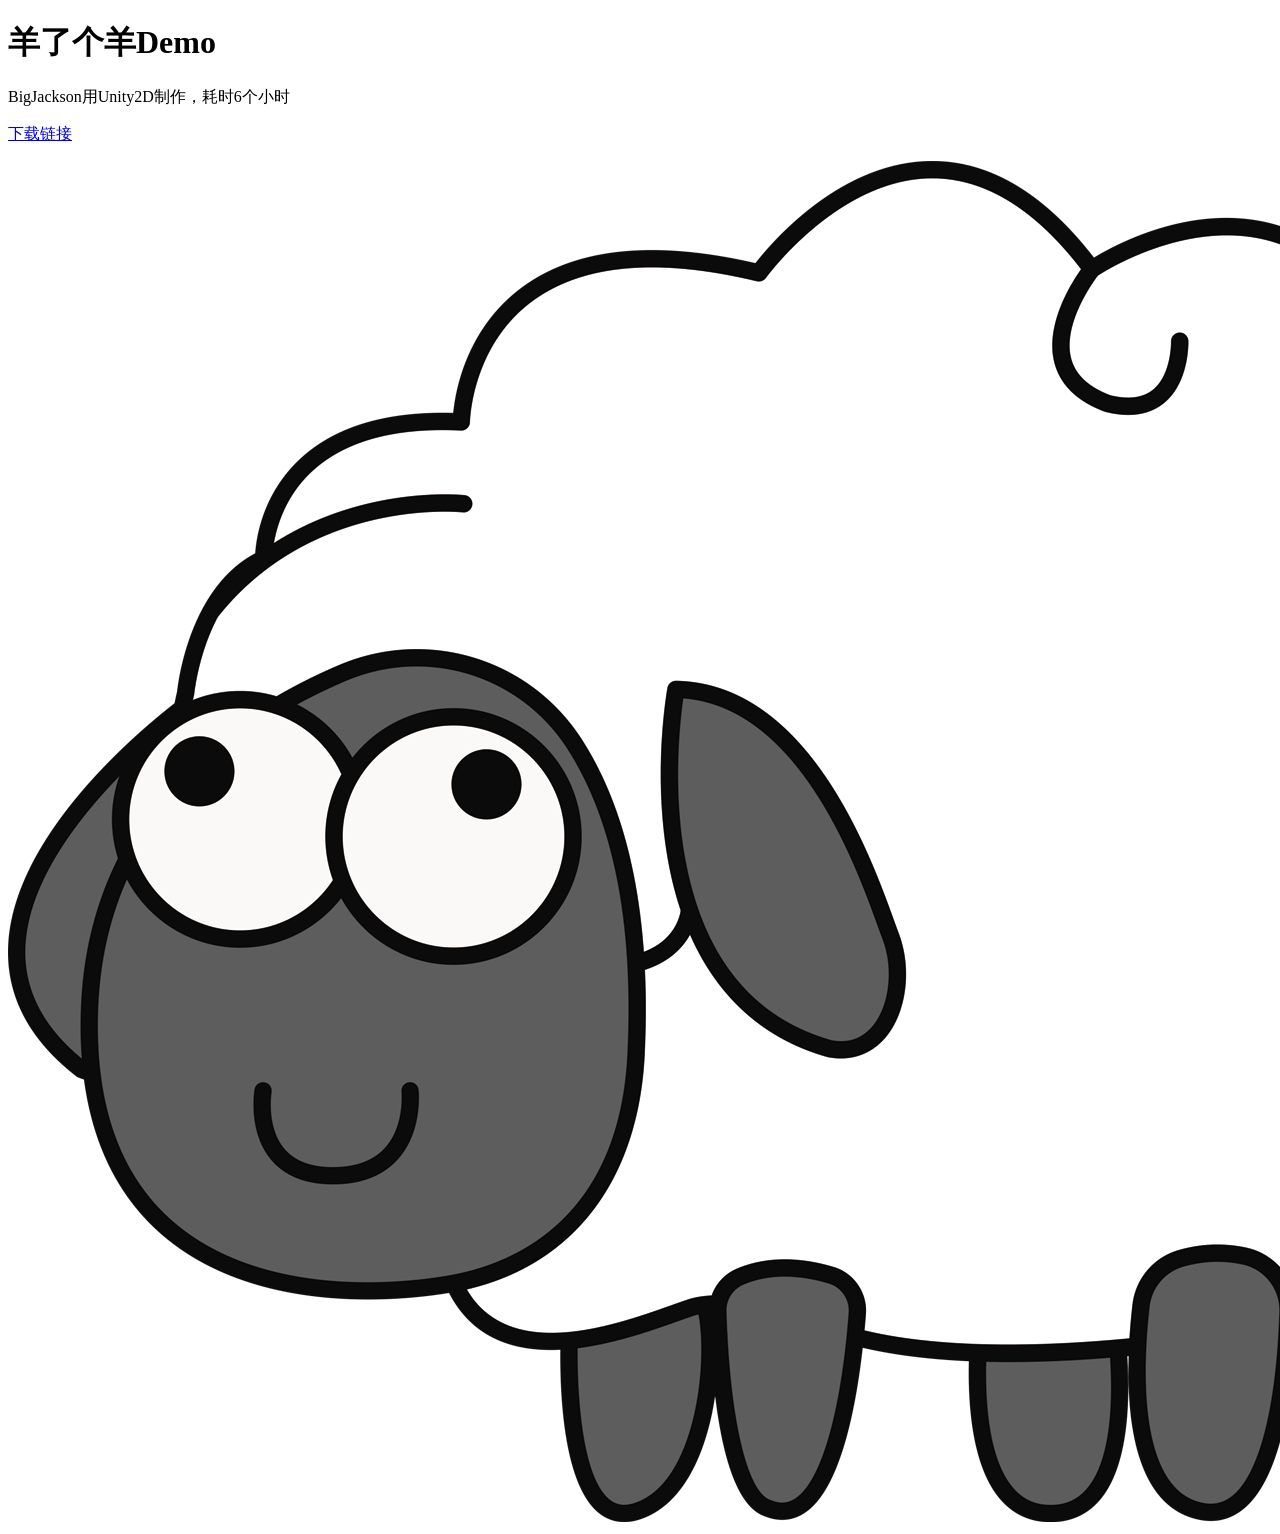
<file: game/index.html>
<!DOCTYPE html>
<html>
<head>
<meta charset="utf-8">
<link rel="shortcut icon" href="/static/image/favicon.ico" type="image/x-icon">
<title>羊了个羊Demo</title>
</head>
<p>
    <h1>羊了个羊Demo</h1>
    <p>BigJackson用Unity2D制作，耗时6个小时</p>
    <a href="https://lovegame.us.kg/sheepdemo.apk">下载链接</a></p>
    <img src="/static/image/Walk1.png" alt="">
</body>
</html>
</file>
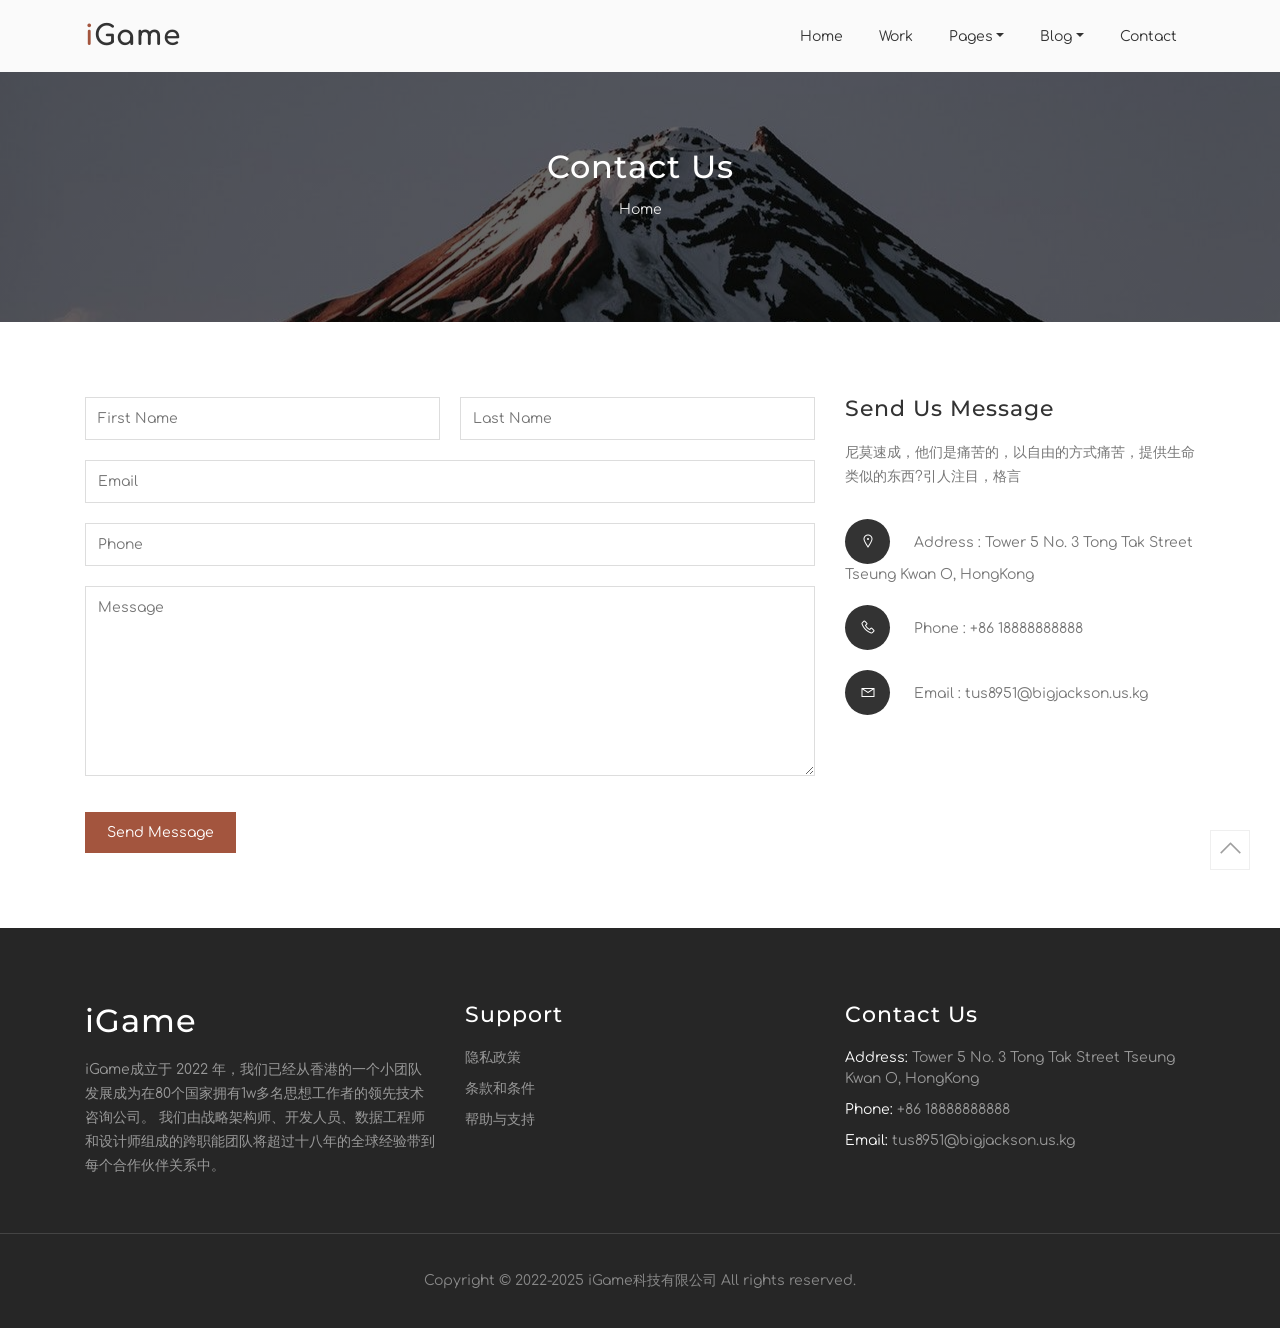
<file: contact.html>
<!DOCTYPE html>
<html lang="zxx">

<head>
    <meta charset="UTF-8">
    <meta name="viewport" content="width=device-width, initial-scale=1.0">
    <link rel="shortcut icon" href="static/image/favicon.ico" type="image/x-icon">
    <title>Contact</title>

    
    <link rel="stylesheet" href="static/css/bootstrap.css">
    <link rel="stylesheet" href="static/css/line-awesome.css">
    <link rel="stylesheet" href="static/css/line-awesome-font-awesome.css">
    <link rel="stylesheet" href="static/css/lightbox.css">
    <link rel="stylesheet" href="static/css/owl.carousel.css">
    <link rel="stylesheet" href="static/css/owl.theme.default.css">
    <link rel="stylesheet" href="static/css/style.css">

</head>

<body>

    <!-- loader -->
    <div id="loader-wrapper">
        <div id="loader"></div>
    </div>
    <!-- end loader -->

    <!-- header -->
    <header>

        <!-- navbar -->
        <nav class="navbar navbar-expand-md">
            <div class="container">
                <a href="index.html" class="navbar-brand">
                    <span>i</span>Game</a>
                <button class="navbar-toggler" type="button" data-toggle="collapse" data-target="#navbarSupportedContent" aria-controls="navbarSupportedContent" aria-expanded="false" aria-label="Toggle navigation">
                    <span class="fa fa-bars"></span>
                </button>

                <div class="collapse navbar-collapse" id="navbarSupportedContent">
                    <ul class="navbar-nav ml-auto">
                        <li class="nav-item">
                            <a href="index.html" class="nav-link">Home</a>
                        </li>
                        <li class="nav-item">
                            <a href="work.html" class="nav-link">Work</a>
                        </li>
                        <li class="nav-item dropdown">
                            <a href="" class="nav-link dropdown-toggle" id="navbarDropdown1" data-toggle="dropdown">Pages</a>
                            <div class="dropdown-menu" aria-labelledby="navbarDropdown1">
                                <a href="about.html" class="dropdown-item">About</a>
                                <a href="team.html" class="dropdown-item">Team</a>
                            </div>
                        </li>
                        <li class="nav-item dropdown">
                            <a href="" class="nav-link dropdown-toggle" id="navbarDropdown2" data-toggle="dropdown">Blog</a>
                            <div class="dropdown-menu" aria-labelledby="navbarDropdown2">
                                <a href="blog.html" class="dropdown-item">Blog</a>
                                <a href="blog-single.html" class="dropdown-item">Blog Single</a>
                            </div>
                        </li>
                        <li class="nav-item">
                            <a href="" class="nav-link">Contact</a>
                        </li>
                    </ul>
                </div>
            </div>
        </nav>
        <!-- end navbar -->

        <!-- header-page -->
        <div class="header-page">
            <div class="content">
                <div class="page-caption">
                    <h2>Contact Us</h2>
                    <div class="nav-page">
                        <ul>
                            <li>
                                <a href="index.html">Home</a>
                            </li>
                        </ul>
                    </div>
                </div>
            </div>
        </div>
        <!-- end header-page -->

    </header>
    <!-- end header -->

    <!-- contact -->
    <div class="contact segments">
        <div class="container">
            <div class="row">
                <div class="col-md-8 col-sm-12 col-xs-12">
                    <div class="wrap-form">
                        <form>
                            <input type="text" placeholder="First Name" class="first-name">
                            <input type="text" placeholder="Last Name" class="last-name">
                            <input type="email" placeholder="Email">
                            <input type="text" placeholder="Phone">
                            <textarea cols="30" rows="8" placeholder="Message"></textarea>
                            <button class="button btn">Send Message</button>
                        </form>
                    </div>
                </div>
                <div class="col-md-4 col-sm-12 col-xs-12">
                    <div class="content-text">
                        <h4>Send Us Message</h4>
                        <p>尼莫速成，他们是痛苦的，以自由的方式痛苦，提供生命类似的东西?引人注目，格言</p>
                        <div class="wrap-icon">
                            <ul>
                                <li>
                                    <i class="fa fa-map-marker"></i>
                                    <span>Address :</span>  Tower 5 No. 3 Tong Tak Street Tseung Kwan O, HongKong</li>
                                <li>
                                    <i class="fa fa-phone"></i>
                                    <span>Phone :</span> +86 18888888888</li>
                                <li>
                                    <i class="fa fa-envelope"></i>
                                    <span>Email :</span> tus8951@bigjackson.us.kg</li>
                            </ul>
                        </div>
                    </div>
                </div>
            </div>
        </div>
    </div>
    <!-- end contact -->

    <!-- footer -->
    <footer>
        <div class="container">
            <div class="row">
                <div class="col-md-4 col-sm-4 col-xs-12">
                    <div class="content about">
                        <h2>iGame</h2>
                        <p>iGame成立于 2022 年，我们已经从香港的一个小团队发展成为在80个国家拥有1w多名思想工作者的领先技术咨询公司。
                            我们由战略架构师、开发人员、数据工程师和设计师组成的跨职能团队将超过十八年的全球经验带到每个合作伙伴关系中。</p>
                    </div>
                </div>
                <div class="col-md-4 col-sm-4 col-xs-12">
                    <div class="content">
                        <h4>Support</h4>
                        <ul>
                            <li>
                                <a href="">隐私政策</a>
                            </li>
                            <li>
                                <a href="">条款和条件</a>
                            </li>
                            <li>
                                <a href="">帮助与支持</a>
                            </li>
                        </ul>
                    </div>
                </div>
                <div class="col-md-4 col-sm-4 col-xs-12">
                    <div class="content contact-us no-mb">
                        <h4>Contact Us</h4>
                        <ul>
                            <li>
                                <span>Address:</span>  Tower 5 No. 3 Tong Tak Street Tseung Kwan O, HongKong</li>
                            <li>
                                <span>Phone:</span> +86 18888888888</li>
                            <li>
                                <span>Email:</span> tus8951@bigjackson.us.kg</li>
                        </ul>
                    </div>
                </div>
            </div>
        </div>
        <div class="wrap-copyright">
            <p>Copyright &copy; 2022-2025 iGame科技有限公司 All rights reserved.</p>
        </div>
    </footer>
    <!-- end footer -->

    <!-- scroll to top -->
    <div class="toTop">
        <a href="#top" id="toTop">
            <i class="fa fa-angle-up"></i>
        </a>
    </div>
    <!-- end scroll to top -->


    <script src="static/js/jquery.min.js"></script>
    <script src="static/js/bootstrap.min.js"></script>
    <script src="static/js/lightbox.js"></script>
    <script src="static/js/jquery.filterizr.js"></script>
    <script src="static/js/jquery.scrollToTop.min.js"></script>
    <script src="static/js/owl.carousel.js"></script>
    <script src="static/js/contact-form.js"></script>
    <script src="static/js/numscroller.js"></script>
    <script src="static/js/main.js"></script>

</body>

</html>
</file>
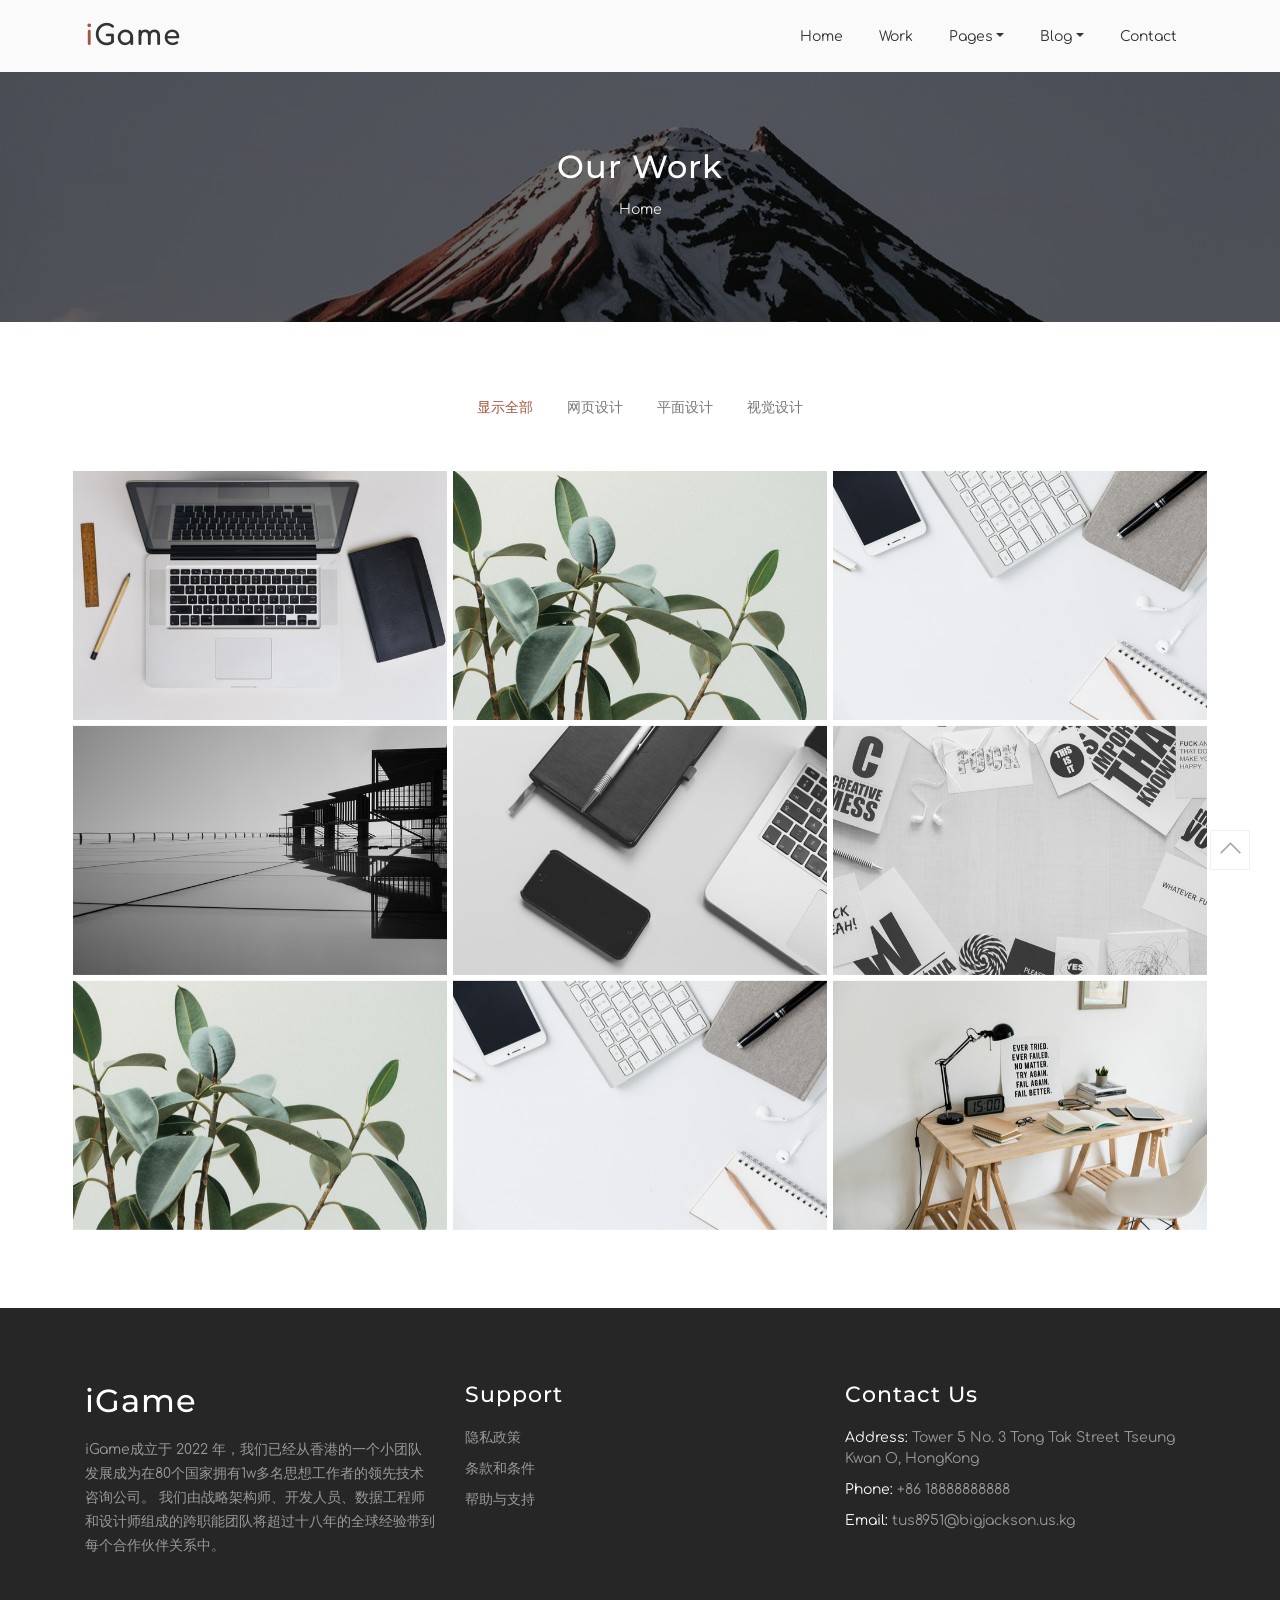
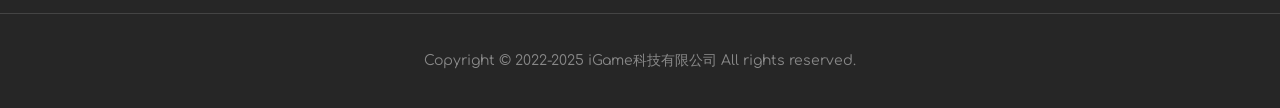
<file: work.html>
<!DOCTYPE html>
<html lang="zxx">

<head>
    <meta charset="UTF-8">
    <meta name="viewport" content="width=device-width, initial-scale=1.0">
    <link rel="shortcut icon" href="static/image/favicon.ico" type="image/x-icon">
    <title>Work</title>

    
    <link rel="stylesheet" href="static/css/bootstrap.css">
    <link rel="stylesheet" href="static/css/line-awesome.css">
    <link rel="stylesheet" href="static/css/line-awesome-font-awesome.css">
    <link rel="stylesheet" href="static/css/lightbox.css">
    <link rel="stylesheet" href="static/css/owl.carousel.css">
    <link rel="stylesheet" href="static/css/owl.theme.default.css">
    <link rel="stylesheet" href="static/css/style.css">

</head>

<body>

    <!-- loader -->
    <div id="loader-wrapper">
        <div id="loader"></div>
    </div>
    <!-- end loader -->

    <!-- header -->
    <header>

        <!-- navbar -->
        <nav class="navbar navbar-expand-md">
            <div class="container">
                <a href="index.html" class="navbar-brand">
                    <span>i</span>Game</a>
                <button class="navbar-toggler" type="button" data-toggle="collapse" data-target="#navbarSupportedContent" aria-controls="navbarSupportedContent" aria-expanded="false" aria-label="Toggle navigation">
                    <span class="fa fa-bars"></span>
                </button>

                <div class="collapse navbar-collapse" id="navbarSupportedContent">
                    <ul class="navbar-nav ml-auto">
                        <li class="nav-item">
                            <a href="index.html" class="nav-link">Home</a>
                        </li>
                        <li class="nav-item">
                            <a href="" class="nav-link">Work</a>
                        </li>
                        <li class="nav-item dropdown">
                            <a href="" class="nav-link dropdown-toggle" id="navbarDropdown1" data-toggle="dropdown">Pages</a>
                            <div class="dropdown-menu" aria-labelledby="navbarDropdown1">
                                <a href="about.html" class="dropdown-item">About</a>
                                <a href="team.html" class="dropdown-item">Team</a>
                            </div>
                        </li>
                        <li class="nav-item dropdown">
                            <a href="" class="nav-link dropdown-toggle" id="navbarDropdown2" data-toggle="dropdown">Blog</a>
                            <div class="dropdown-menu" aria-labelledby="navbarDropdown2">
                                <a href="blog.html" class="dropdown-item">Blog</a>
                                <a href="blog-single.html" class="dropdown-item">Blog Single</a>
                            </div>
                        </li>
                        <li class="nav-item">
                            <a href="contact.html" class="nav-link">Contact</a>
                        </li>
                    </ul>
                </div>
            </div>
        </nav>
        <!-- end navbar -->

        <!-- header-page -->
        <div class="header-page">
            <div class="content">
                <div class="page-caption">
                    <h2>Our Work</h2>
                    <div class="nav-page">
                        <ul>
                            <li>
                                <a href="index.html">Home</a>
                            </li>
                        </ul>
                    </div>
                </div>
            </div>
        </div>
        <!-- end header-page -->

    </header>
    <!-- end header -->

    <!-- work page -->
    <div class="work-page work segments">
        <div class="container">
            <div class="work-menu">
                <ul>
                    <li data-filter="all" class="active">显示全部</li>
                    <li data-filter="1">网页设计</li>
                    <li data-filter="3">平面设计</li>
                    <li data-filter="4" class="on-mt">视觉设计</li>
                </ul>
            </div>
            <div class="row filtr-container work-filter">
                <div class="col-md-4 col-sm-4 col-xs-12 filtr-item" data-category="1">
                    <div class="content">
                        <img src="static/picture/work1.jpg" alt="">
                        <div class="image-caption">
                            <span>Consectetur adipisicing elit. Est earum, odit quod alias necessitatibus</span>
                            <ul>
                                <li>
                                    <a href="static/picture/work1.jpg" data-lightbox="work">
                                        <i class="fa fa-search"></i>
                                    </a>
                                </li>
                                <li>
                                    <a href="">
                                        <i class="fa fa-link"></i>
                                    </a>
                                </li>
                            </ul>
                        </div>
                    </div>
                </div>
                <div class="col-md-4 col-sm-4 col-xs-12 filtr-item" data-category="2">
                    <div class="content">
                        <img src="static/picture/work2.jpg" alt="">
                        <div class="image-caption">
                            <span>Consectetur adipisicing elit. Est earum, odit quod alias necessitatibus</span>
                            <ul>
                                <li>
                                    <a href="static/picture/work2.jpg" data-lightbox="work">
                                        <i class="fa fa-search"></i>
                                    </a>
                                </li>
                                <li>
                                    <a href="">
                                        <i class="fa fa-link"></i>
                                    </a>
                                </li>
                            </ul>
                        </div>
                    </div>
                </div>
                <div class="col-md-4 col-sm-4 col-xs-12 filtr-item" data-category="3">
                    <div class="content">
                        <img src="static/picture/work3.jpg" alt="">
                        <div class="image-caption">
                            <span>Consectetur adipisicing elit. Est earum, odit quod alias necessitatibus</span>
                            <ul>
                                <li>
                                    <a href="static/picture/work3.jpg" data-lightbox="work">
                                        <i class="fa fa-search"></i>
                                    </a>
                                </li>
                                <li>
                                    <a href="">
                                        <i class="fa fa-link"></i>
                                    </a>
                                </li>
                            </ul>
                        </div>
                    </div>
                </div>
                <div class="col-md-4 col-sm-4 col-xs-12 filtr-item" data-category="4, 1">
                    <div class="content">
                        <img src="static/picture/work4.jpg" alt="">
                        <div class="image-caption">
                            <span>Consectetur adipisicing elit. Est earum, odit quod alias necessitatibus</span>
                            <ul>
                                <li>
                                    <a href="static/picture/work4.jpg" data-lightbox="work">
                                        <i class="fa fa-search"></i>
                                    </a>
                                </li>
                                <li>
                                    <a href="">
                                        <i class="fa fa-link"></i>
                                    </a>
                                </li>
                            </ul>
                        </div>
                    </div>
                </div>
                <div class="col-md-4 col-sm-4 col-xs-12 filtr-item" data-category="3, 2">
                    <div class="content">
                        <img src="static/picture/work5.jpg" alt="">
                        <div class="image-caption">
                            <span>Consectetur adipisicing elit. Est earum, odit quod alias necessitatibus</span>
                            <ul>
                                <li>
                                    <a href="static/picture/work5.jpg" data-lightbox="work">
                                        <i class="fa fa-search"></i>
                                    </a>
                                </li>
                                <li>
                                    <a href="">
                                        <i class="fa fa-link"></i>
                                    </a>
                                </li>
                            </ul>
                        </div>
                    </div>
                </div>
                <div class="col-md-4 col-sm-4 col-xs-12 filtr-item" data-category="4">
                    <div class="content">
                        <img src="static/picture/blog3.jpg" alt="">
                        <div class="image-caption">
                            <span>Consectetur adipisicing elit. Est earum, odit quod alias necessitatibus</span>
                            <ul>
                                <li>
                                    <a href="static/picture/blog3.jpg" data-lightbox="work">
                                        <i class="fa fa-search"></i>
                                    </a>
                                </li>
                                <li>
                                    <a href="">
                                        <i class="fa fa-link"></i>
                                    </a>
                                </li>
                            </ul>
                        </div>
                    </div>
                </div>
                <div class="col-md-4 col-sm-4 col-xs-12 filtr-item" data-category="4, 1">
                    <div class="content">
                        <img src="static/picture/work2.jpg" alt="">
                        <div class="image-caption">
                            <span>Consectetur adipisicing elit. Est earum, odit quod alias necessitatibus</span>
                            <ul>
                                <li>
                                    <a href="static/picture/work2.jpg" data-lightbox="work">
                                        <i class="fa fa-search"></i>
                                    </a>
                                </li>
                                <li>
                                    <a href="">
                                        <i class="fa fa-link"></i>
                                    </a>
                                </li>
                            </ul>
                        </div>
                    </div>
                </div>
                <div class="col-md-4 col-sm-4 col-xs-12 filtr-item" data-category="3, 2">
                    <div class="content">
                        <img src="static/picture/work3.jpg" alt="">
                        <div class="image-caption">
                            <span>Consectetur adipisicing elit. Est earum, odit quod alias necessitatibus</span>
                            <ul>
                                <li>
                                    <a href="static/picture/work3.jpg" data-lightbox="work">
                                        <i class="fa fa-search"></i>
                                    </a>
                                </li>
                                <li>
                                    <a href="">
                                        <i class="fa fa-link"></i>
                                    </a>
                                </li>
                            </ul>
                        </div>
                    </div>
                </div>
                <div class="col-md-4 col-sm-4 col-xs-12 filtr-item" data-category="4">
                    <div class="content">
                        <img src="static/picture/blog1.jpg" alt="">
                        <div class="image-caption">
                            <span>Consectetur adipisicing elit. Est earum, odit quod alias necessitatibus</span>
                            <ul>
                                <li>
                                    <a href="static/picture/blog1.jpg" data-lightbox="work">
                                        <i class="fa fa-search"></i>
                                    </a>
                                </li>
                                <li>
                                    <a href="">
                                        <i class="fa fa-link"></i>
                                    </a>
                                </li>
                            </ul>
                        </div>
                    </div>
                </div>
            </div>
        </div>
    </div>
    <!-- end work page -->

    <!-- footer -->
    <footer>
        <div class="container">
            <div class="row">
                <div class="col-md-4 col-sm-4 col-xs-12">
                    <div class="content about">
                        <h2>iGame</h2>
                        <p>iGame成立于 2022 年，我们已经从香港的一个小团队发展成为在80个国家拥有1w多名思想工作者的领先技术咨询公司。
                            我们由战略架构师、开发人员、数据工程师和设计师组成的跨职能团队将超过十八年的全球经验带到每个合作伙伴关系中。</p>
                    </div>
                </div>
                <div class="col-md-4 col-sm-4 col-xs-12">
                    <div class="content">
                        <h4>Support</h4>
                        <ul>
                            <li>
                                <a href="">隐私政策</a>
                            </li>
                            <li>
                                <a href="">条款和条件</a>
                            </li>
                            <li>
                                <a href="">帮助与支持</a>
                            </li>
                        </ul>
                    </div>
                </div>
                <div class="col-md-4 col-sm-4 col-xs-12">
                    <div class="content contact-us no-mb">
                        <h4>Contact Us</h4>
                        <ul>
                            <li>
                                <span>Address:</span>  Tower 5 No. 3 Tong Tak Street Tseung Kwan O, HongKong</li>
                            <li>
                                <span>Phone:</span> +86 18888888888</li>
                            <li>
                                <span>Email:</span> tus8951@bigjackson.us.kg</li>
                        </ul>
                    </div>
                </div>
            </div>
        </div>
        <div class="wrap-copyright">
            <p>Copyright &copy; 2022-2025 iGame科技有限公司 All rights reserved.</p>
        </div>
    </footer>
    <!-- end footer -->

    <!-- scroll to top -->
    <div class="toTop">
        <a href="#top" id="toTop">
            <i class="fa fa-angle-up"></i>
        </a>
    </div>
    <!-- end scroll to top -->


    <script src="static/js/jquery.min.js"></script>
    <script src="static/js/bootstrap.min.js"></script>
    <script src="static/js/lightbox.js"></script>
    <script src="static/js/jquery.filterizr.js"></script>
    <script src="static/js/jquery.scrollToTop.min.js"></script>
    <script src="static/js/owl.carousel.js"></script>
    <script src="static/js/numscroller.js"></script>
    <script src="static/js/main.js"></script>

</body>

</html>
</file>
<file: static/css/line-awesome.css>
/*!
 *  Line Awesome 1.1.0 by @icons_8 - https://icons8.com/line-awesome
 *  License - https://icons8.com/good-boy-license/ (Font: SIL OFL 1.1, CSS: MIT License)
 *
 * Made with love by Icons8 [ https://icons8.com/ ] using FontCustom [ https://github.com/FontCustom/fontcustom ]
 *
 * Contacts:
 *    [ https://icons8.com/contact ]
 *
 * Follow Icon8 on
 *    Twitter [ https://twitter.com/icons_8 ]
 *    Facebook [ https://www.facebook.com/Icons8 ]
 *    Google+ [ https://plus.google.com/+Icons8 ]
 *    GitHub [ https://github.com/icons8 ]
 */

@font-face {
  font-family: "LineAwesome";
  src: url("../font/line-awesome.eot");
  src: url("../font/line-awesome.eot") format("embedded-opentype"),
       url("../font/line-awesome.woff2") format("woff2"),
       url("../font/line-awesome.woff") format("woff"),
       url("../font/line-awesome.ttf") format("truetype"),
       url("../font/line-awesome.svg") format("svg");
  font-weight: normal;
  font-style: normal;
}

@media screen and (-webkit-min-device-pixel-ratio:0) {
  @font-face {
    font-family: "LineAwesome";
    src: url("../font/line-awesome.svg") format("svg");
  }
}

/* Thanks to http://fontawesome.io @fontawesome and @davegandy */
.la {
    display: inline-block;
    font: normal normal normal 16px/1 "LineAwesome";
    font-size: inherit;
    text-decoration: inherit;
    text-rendering: optimizeLegibility;
    text-transform: none;
    -moz-osx-font-smoothing: grayscale;
    -webkit-font-smoothing: antialiased;
    font-smoothing: antialiased;
}
/* makes the font 33% larger relative to the icon container */
.la-lg {
    font-size: 1.33333333em;
    line-height: 0.75em;
    vertical-align: -15%;
}
.la-2x {
    font-size: 2em;
}
.la-3x {
    font-size: 3em;
}
.la-4x {
    font-size: 4em;
}
.la-5x {
    font-size: 5em;
}
.la-fw {
    width: 1.28571429em;
    text-align: center;
}
.la-ul {
    padding-left: 0;
    margin-left: 2.14285714em;
    list-style-type: none;
}
.la-ul > li {
    position: relative;
}
.la-li {
    position: absolute;
    left: -2.14285714em;
    width: 2.14285714em;
    top: 0.14285714em;
    text-align: center;
}
.la-li.la-lg {
    left: -1.85714286em;
}
.la-border {
    padding: .2em .25em .15em;
    border: solid 0.08em #eeeeee;
    border-radius: .1em;
}
.pull-right {
    float: right;
}
.pull-left {
    float: left;
}
.li.pull-left {
    margin-right: .3em;
}
.li.pull-right {
    margin-left: .3em;
}
.la-spin {
    -webkit-animation: fa-spin 2s infinite linear;
    animation: fa-spin 2s infinite linear;
}
@-webkit-keyframes fa-spin {
    0% {
        -webkit-transform: rotate(0deg);
        transform: rotate(0deg);
    }
    100% {
        -webkit-transform: rotate(359deg);
        transform: rotate(359deg);
    }
}
@keyframes fa-spin {
    0% {
        -webkit-transform: rotate(0deg);
        transform: rotate(0deg);
    }
    100% {
        -webkit-transform: rotate(359deg);
        transform: rotate(359deg);
    }
}
.la-rotate-90 {
    filter: progid:DXImageTransform.Microsoft.BasicImage(rotation=1);
    -webkit-transform: rotate(90deg);
    -ms-transform: rotate(90deg);
    transform: rotate(90deg);
}
.la-rotate-180 {
    filter: progid:DXImageTransform.Microsoft.BasicImage(rotation=2);
    -webkit-transform: rotate(180deg);
    -ms-transform: rotate(180deg);
    transform: rotate(180deg);
}
.la-rotate-270 {
    filter: progid:DXImageTransform.Microsoft.BasicImage(rotation=3);
    -webkit-transform: rotate(270deg);
    -ms-transform: rotate(270deg);
    transform: rotate(270deg);
}
.la-flip-horizontal {
    filter: progid:DXImageTransform.Microsoft.BasicImage(rotation=0, mirror=1);
    -webkit-transform: scale(-1, 1);
    -ms-transform: scale(-1, 1);
    transform: scale(-1, 1);
}
.la-flip-vertical {
    filter: progid:DXImageTransform.Microsoft.BasicImage(rotation=2, mirror=1);
    -webkit-transform: scale(1, -1);
    -ms-transform: scale(1, -1);
    transform: scale(1, -1);
}
:root .la-rotate-90,
:root .la-rotate-180,
:root .la-rotate-270,
:root .la-flip-horizontal,
:root .la-flip-vertical {
    filter: none;
}
.la-stack {
    position: relative;
    display: inline-block;
    width: 2em;
    height: 2em;
    line-height: 2em;
    vertical-align: middle;
}
.la-stack-1x,
.la-stack-2x {
    position: absolute;
    left: 0;
    width: 100%;
    text-align: center;
}
.la-stack-1x {
    line-height: inherit;
}
.la-stack-2x {
    font-size: 2em;
}
.la-inverse {
    color: #ffffff;
}
/* Thanks to http://fontawesome.io @fontawesome and @davegandy */

.la-500px:before { content: "\f100"; }
.la-adjust:before { content: "\f101"; }
.la-adn:before { content: "\f102"; }
.la-align-center:before { content: "\f103"; }
.la-align-justify:before { content: "\f104"; }
.la-align-left:before { content: "\f105"; }
.la-align-right:before { content: "\f106"; }
.la-amazon:before { content: "\f107"; }
.la-ambulance:before { content: "\f108"; }
.la-anchor:before { content: "\f109"; }
.la-android:before { content: "\f10a"; }
.la-angellist:before { content: "\f10b"; }
.la-angle-double-down:before { content: "\f10c"; }
.la-angle-double-left:before { content: "\f10d"; }
.la-angle-double-right:before { content: "\f10e"; }
.la-angle-double-up:before { content: "\f10f"; }
.la-angle-down:before { content: "\f110"; }
.la-angle-left:before { content: "\f111"; }
.la-angle-right:before { content: "\f112"; }
.la-angle-up:before { content: "\f113"; }
.la-apple:before { content: "\f114"; }
.la-archive:before { content: "\f115"; }
.la-area-chart:before { content: "\f116"; }
.la-arrow-circle-down:before { content: "\f117"; }
.la-arrow-circle-left:before { content: "\f118"; }
.la-arrow-circle-o-down:before { content: "\f119"; }
.la-arrow-circle-o-left:before { content: "\f11a"; }
.la-arrow-circle-o-right:before { content: "\f11b"; }
.la-arrow-circle-o-up:before { content: "\f11c"; }
.la-arrow-circle-right:before { content: "\f11d"; }
.la-arrow-circle-up:before { content: "\f11e"; }
.la-arrow-down:before { content: "\f11f"; }
.la-arrow-left:before { content: "\f120"; }
.la-arrow-right:before { content: "\f121"; }
.la-arrow-up:before { content: "\f122"; }
.la-arrows:before { content: "\f123"; }
.la-arrows-alt:before { content: "\f124"; }
.la-arrows-h:before { content: "\f125"; }
.la-arrows-v:before { content: "\f126"; }
.la-asterisk:before { content: "\f127"; }
.la-at:before { content: "\f128"; }
.la-automobile:before { content: "\f129"; }
.la-backward:before { content: "\f12a"; }
.la-balance-scale:before { content: "\f12b"; }
.la-ban:before { content: "\f12c"; }
.la-bank:before { content: "\f12d"; }
.la-bar-chart:before { content: "\f12e"; }
.la-bar-chart-o:before { content: "\f12f"; }
.la-barcode:before { content: "\f130"; }
.la-bars:before { content: "\f131"; }
.la-battery-0:before { content: "\f132"; }
.la-battery-1:before { content: "\f133"; }
.la-battery-2:before { content: "\f134"; }
.la-battery-3:before { content: "\f135"; }
.la-battery-4:before { content: "\f136"; }
.la-battery-empty:before { content: "\f137"; }
.la-battery-full:before { content: "\f138"; }
.la-battery-half:before { content: "\f139"; }
.la-battery-quarter:before { content: "\f13a"; }
.la-battery-three-quarters:before { content: "\f13b"; }
.la-bed:before { content: "\f13c"; }
.la-beer:before { content: "\f13d"; }
.la-behance:before { content: "\f13e"; }
.la-behance-square:before { content: "\f13f"; }
.la-bell:before { content: "\f140"; }
.la-bell-o:before { content: "\f141"; }
.la-bell-slash:before { content: "\f142"; }
.la-bell-slash-o:before { content: "\f143"; }
.la-bicycle:before { content: "\f144"; }
.la-binoculars:before { content: "\f145"; }
.la-birthday-cake:before { content: "\f146"; }
.la-bitbucket:before { content: "\f147"; }
.la-bitbucket-square:before { content: "\f148"; }
.la-bitcoin:before { content: "\f149"; }
.la-black-tie:before { content: "\f14a"; }
.la-bold:before { content: "\f14b"; }
.la-bolt:before { content: "\f14c"; }
.la-bomb:before { content: "\f14d"; }
.la-book:before { content: "\f14e"; }
.la-bookmark:before { content: "\f14f"; }
.la-bookmark-o:before { content: "\f150"; }
.la-briefcase:before { content: "\f151"; }
.la-btc:before { content: "\f152"; }
.la-bug:before { content: "\f153"; }
.la-building:before { content: "\f154"; }
.la-building-o:before { content: "\f155"; }
.la-bullhorn:before { content: "\f156"; }
.la-bullseye:before { content: "\f157"; }
.la-bus:before { content: "\f158"; }
.la-buysellads:before { content: "\f159"; }
.la-cab:before { content: "\f15a"; }
.la-calculator:before { content: "\f15b"; }
.la-calendar:before { content: "\f15c"; }
.la-calendar-check-o:before { content: "\f15d"; }
.la-calendar-minus-o:before { content: "\f15e"; }
.la-calendar-o:before { content: "\f15f"; }
.la-calendar-plus-o:before { content: "\f160"; }
.la-calendar-times-o:before { content: "\f161"; }
.la-camera:before { content: "\f162"; }
.la-camera-retro:before { content: "\f163"; }
.la-car:before { content: "\f164"; }
.la-caret-down:before { content: "\f165"; }
.la-caret-left:before { content: "\f166"; }
.la-caret-right:before { content: "\f167"; }
.la-caret-square-o-down:before, .la-toggle-down:before { content: "\f168"; }
.la-caret-square-o-left:before, .la-toggle-left:before { content: "\f169"; }
.la-caret-square-o-right:before, .la-toggle-right:before { content: "\f16a"; }
.la-caret-square-o-up:before, .la-toggle-up:before { content: "\f16b"; }
.la-caret-up:before { content: "\f16c"; }
.la-cart-arrow-down:before { content: "\f16d"; }
.la-cart-plus:before { content: "\f16e"; }
.la-cc:before { content: "\f16f"; }
.la-cc-amex:before { content: "\f170"; }
.la-cc-diners-club:before { content: "\f171"; }
.la-cc-discover:before { content: "\f172"; }
.la-cc-jcb:before { content: "\f173"; }
.la-cc-mastercard:before { content: "\f174"; }
.la-cc-paypal:before { content: "\f175"; }
.la-cc-stripe:before { content: "\f176"; }
.la-cc-visa:before { content: "\f177"; }
.la-certificate:before { content: "\f178"; }
.la-chain:before { content: "\f179"; }
.la-chain-broken:before { content: "\f17a"; }
.la-check:before { content: "\f17b"; }
.la-check-circle:before { content: "\f17c"; }
.la-check-circle-o:before { content: "\f17d"; }
.la-check-square:before { content: "\f17e"; }
.la-check-square-o:before { content: "\f17f"; }
.la-chevron-circle-down:before { content: "\f180"; }
.la-chevron-circle-left:before { content: "\f181"; }
.la-chevron-circle-right:before { content: "\f182"; }
.la-chevron-circle-up:before { content: "\f183"; }
.la-chevron-down:before { content: "\f184"; }
.la-chevron-left:before { content: "\f185"; }
.la-chevron-right:before { content: "\f186"; }
.la-chevron-up:before { content: "\f187"; }
.la-child:before { content: "\f188"; }
.la-chrome:before { content: "\f189"; }
.la-circle:before { content: "\f18a"; }
.la-circle-o:before { content: "\f18b"; }
.la-circle-o-notch:before { content: "\f18c"; }
.la-circle-thin:before { content: "\f18d"; }
.la-clipboard:before { content: "\f18e"; }
.la-clock-o:before { content: "\f18f"; }
.la-clone:before { content: "\f190"; }
.la-close:before { content: "\f191"; }
.la-cloud:before { content: "\f192"; }
.la-cloud-download:before { content: "\f193"; }
.la-cloud-upload:before { content: "\f194"; }
.la-cny:before { content: "\f195"; }
.la-code:before { content: "\f196"; }
.la-code-fork:before { content: "\f197"; }
.la-codepen:before { content: "\f198"; }
.la-coffee:before { content: "\f199"; }
.la-cog:before { content: "\f19a"; }
.la-cogs:before { content: "\f19b"; }
.la-columns:before { content: "\f19c"; }
.la-comment:before { content: "\f19d"; }
.la-comment-o:before { content: "\f19e"; }
.la-commenting:before { content: "\f19f"; }
.la-commenting-o:before { content: "\f1a0"; }
.la-comments:before { content: "\f1a1"; }
.la-comments-o:before { content: "\f1a2"; }
.la-compass:before { content: "\f1a3"; }
.la-compress:before { content: "\f1a4"; }
.la-connectdevelop:before { content: "\f1a5"; }
.la-contao:before { content: "\f1a6"; }
.la-copy:before { content: "\f1a7"; }
.la-copyright:before { content: "\f1a8"; }
.la-creative-commons:before { content: "\f1a9"; }
.la-credit-card:before { content: "\f1aa"; }
.la-crop:before { content: "\f1ab"; }
.la-crosshairs:before { content: "\f1ac"; }
.la-css3:before { content: "\f1ad"; }
.la-cube:before { content: "\f1ae"; }
.la-cubes:before { content: "\f1af"; }
.la-cut:before { content: "\f1b0"; }
.la-cutlery:before { content: "\f1b1"; }
.la-dashboard:before { content: "\f1b2"; }
.la-dashcube:before { content: "\f1b3"; }
.la-database:before { content: "\f1b4"; }
.la-dedent:before { content: "\f1b5"; }
.la-delicious:before { content: "\f1b6"; }
.la-desktop:before { content: "\f1b7"; }
.la-deviantart:before { content: "\f1b8"; }
.la-diamond:before { content: "\f1b9"; }
.la-digg:before { content: "\f1ba"; }
.la-dollar:before { content: "\f1bb"; }
.la-dot-circle-o:before { content: "\f1bc"; }
.la-download:before { content: "\f1bd"; }
.la-dribbble:before { content: "\f1be"; }
.la-dropbox:before { content: "\f1bf"; }
.la-drupal:before { content: "\f1c0"; }
.la-edit:before { content: "\f1c1"; }
.la-eject:before { content: "\f1c2"; }
.la-ellipsis-h:before { content: "\f1c3"; }
.la-ellipsis-v:before { content: "\f1c4"; }
.la-empire:before, .la-ge:before { content: "\f1c5"; }
.la-envelope:before { content: "\f1c6"; }
.la-envelope-o:before { content: "\f1c7"; }
.la-envelope-square:before { content: "\f1c8"; }
.la-eraser:before { content: "\f1c9"; }
.la-eur:before { content: "\f1ca"; }
.la-euro:before { content: "\f1cb"; }
.la-exchange:before { content: "\f1cc"; }
.la-exclamation:before { content: "\f1cd"; }
.la-exclamation-circle:before { content: "\f1ce"; }
.la-exclamation-triangle:before { content: "\f1cf"; }
.la-expand:before { content: "\f1d0"; }
.la-expeditedssl:before { content: "\f1d1"; }
.la-external-link:before { content: "\f1d2"; }
.la-external-link-square:before { content: "\f1d3"; }
.la-eye:before { content: "\f1d4"; }
.la-eye-slash:before { content: "\f1d5"; }
.la-eyedropper:before { content: "\f1d6"; }
.la-facebook:before, .la-facebook-f:before { content: "\f1d7"; }
.la-facebook-official:before { content: "\f1d8"; }
.la-facebook-square:before { content: "\f1d9"; }
.la-fast-backward:before { content: "\f1da"; }
.la-fast-forward:before { content: "\f1db"; }
.la-fax:before { content: "\f1dc"; }
.la-female:before { content: "\f1dd"; }
.la-fighter-jet:before { content: "\f1de"; }
.la-file:before { content: "\f1df"; }
.la-file-archive-o:before { content: "\f1e0"; }
.la-file-audio-o:before { content: "\f1e1"; }
.la-file-code-o:before { content: "\f1e2"; }
.la-file-excel-o:before { content: "\f1e3"; }
.la-file-image-o:before { content: "\f1e4"; }
.la-file-movie-o:before { content: "\f1e5"; }
.la-file-o:before { content: "\f1e6"; }
.la-file-pdf-o:before { content: "\f1e7"; }
.la-file-photo-o:before { content: "\f1e8"; }
.la-file-picture-o:before { content: "\f1e9"; }
.la-file-powerpoint-o:before { content: "\f1ea"; }
.la-file-sound-o:before { content: "\f1eb"; }
.la-file-text:before { content: "\f1ec"; }
.la-file-text-o:before { content: "\f1ed"; }
.la-file-video-o:before { content: "\f1ee"; }
.la-file-word-o:before { content: "\f1ef"; }
.la-file-zip-o:before { content: "\f1f0"; }
.la-files-o:before { content: "\f1f1"; }
.la-film:before { content: "\f1f2"; }
.la-filter:before { content: "\f1f3"; }
.la-fire:before { content: "\f1f4"; }
.la-fire-extinguisher:before { content: "\f1f5"; }
.la-firefox:before { content: "\f1f6"; }
.la-flag:before { content: "\f1f7"; }
.la-flag-checkered:before { content: "\f1f8"; }
.la-flag-o:before { content: "\f1f9"; }
.la-flash:before { content: "\f1fa"; }
.la-flask:before { content: "\f1fb"; }
.la-flickr:before { content: "\f1fc"; }
.la-floppy-o:before { content: "\f1fd"; }
.la-folder:before { content: "\f1fe"; }
.la-folder-o:before { content: "\f1ff"; }
.la-folder-open:before { content: "\f200"; }
.la-folder-open-o:before { content: "\f201"; }
.la-font:before { content: "\f202"; }
.la-fonticons:before { content: "\f203"; }
.la-forumbee:before { content: "\f204"; }
.la-forward:before { content: "\f205"; }
.la-foursquare:before { content: "\f206"; }
.la-frown-o:before { content: "\f207"; }
.la-futbol-o:before, .la-soccer-ball-o:before { content: "\f208"; }
.la-gamepad:before { content: "\f209"; }
.la-gavel:before { content: "\f20a"; }
.la-gbp:before { content: "\f20b"; }
.la-gear:before { content: "\f20c"; }
.la-gears:before { content: "\f20d"; }
.la-genderless:before { content: "\f20e"; }
.la-get-pocket:before { content: "\f20f"; }
.la-gg:before { content: "\f210"; }
.la-gg-circle:before { content: "\f211"; }
.la-gift:before { content: "\f212"; }
.la-git:before { content: "\f213"; }
.la-git-square:before { content: "\f214"; }
.la-github:before { content: "\f215"; }
.la-github-alt:before { content: "\f216"; }
.la-github-square:before { content: "\f217"; }
.la-glass:before { content: "\f218"; }
.la-globe:before { content: "\f219"; }
.la-google:before { content: "\f21a"; }
.la-google-plus:before { content: "\f21b"; }
.la-google-plus-square:before { content: "\f21c"; }
.la-google-wallet:before { content: "\f21d"; }
.la-graduation-cap:before { content: "\f21e"; }
.la-gratipay:before, .la-gittip:before { content: "\f21f"; }
.la-group:before { content: "\f220"; }
.la-h-square:before { content: "\f221"; }
.la-hacker-news:before { content: "\f222"; }
.la-hand-grab-o:before { content: "\f223"; }
.la-hand-lizard-o:before { content: "\f224"; }
.la-hand-o-down:before { content: "\f225"; }
.la-hand-o-left:before { content: "\f226"; }
.la-hand-o-right:before { content: "\f227"; }
.la-hand-o-up:before { content: "\f228"; }
.la-hand-paper-o:before { content: "\f229"; }
.la-hand-peace-o:before { content: "\f22a"; }
.la-hand-pointer-o:before { content: "\f22b"; }
.la-hand-rock-o:before { content: "\f22c"; }
.la-hand-scissors-o:before { content: "\f22d"; }
.la-hand-spock-o:before { content: "\f22e"; }
.la-hand-stop-o:before { content: "\f22f"; }
.la-hdd-o:before { content: "\f230"; }
.la-header:before { content: "\f231"; }
.la-headphones:before { content: "\f232"; }
.la-heart:before { content: "\f233"; }
.la-heart-o:before { content: "\f234"; }
.la-heartbeat:before { content: "\f235"; }
.la-history:before { content: "\f236"; }
.la-home:before { content: "\f237"; }
.la-hospital-o:before { content: "\f238"; }
.la-hotel:before { content: "\f239"; }
.la-hourglass:before { content: "\f23a"; }
.la-hourglass-1:before { content: "\f23b"; }
.la-hourglass-2:before { content: "\f23c"; }
.la-hourglass-3:before { content: "\f23d"; }
.la-hourglass-end:before { content: "\f23e"; }
.la-hourglass-half:before { content: "\f23f"; }
.la-hourglass-o:before { content: "\f240"; }
.la-hourglass-start:before { content: "\f241"; }
.la-houzz:before { content: "\f242"; }
.la-html5:before { content: "\f243"; }
.la-i-cursor:before { content: "\f244"; }
.la-ils:before { content: "\f245"; }
.la-image:before { content: "\f246"; }
.la-inbox:before { content: "\f247"; }
.la-indent:before { content: "\f248"; }
.la-industry:before { content: "\f249"; }
.la-info:before { content: "\f24a"; }
.la-info-circle:before { content: "\f24b"; }
.la-inr:before { content: "\f24c"; }
.la-instagram:before { content: "\f24d"; }
.la-institution:before { content: "\f24e"; }
.la-internet-explorer:before { content: "\f24f"; }
.la-ioxhost:before { content: "\f250"; }
.la-italic:before { content: "\f251"; }
.la-joomla:before { content: "\f252"; }
.la-jpy:before { content: "\f253"; }
.la-jsfiddle:before { content: "\f254"; }
.la-key:before { content: "\f255"; }
.la-keyboard-o:before { content: "\f256"; }
.la-krw:before { content: "\f257"; }
.la-language:before { content: "\f258"; }
.la-laptop:before { content: "\f259"; }
.la-lastfm:before { content: "\f25a"; }
.la-lastfm-square:before { content: "\f25b"; }
.la-leaf:before { content: "\f25c"; }
.la-leanpub:before { content: "\f25d"; }
.la-legal:before { content: "\f25e"; }
.la-lemon-o:before { content: "\f25f"; }
.la-level-down:before { content: "\f260"; }
.la-level-up:before { content: "\f261"; }
.la-life-bouy:before { content: "\f262"; }
.la-life-buoy:before { content: "\f263"; }
.la-life-ring:before, .la-support:before { content: "\f264"; }
.la-life-saver:before { content: "\f265"; }
.la-lightbulb-o:before { content: "\f266"; }
.la-line-chart:before { content: "\f267"; }
.la-link:before { content: "\f268"; }
.la-linkedin:before { content: "\f269"; }
.la-linkedin-square:before { content: "\f26a"; }
.la-linux:before { content: "\f26b"; }
.la-list:before { content: "\f26c"; }
.la-list-alt:before { content: "\f26d"; }
.la-list-ol:before { content: "\f26e"; }
.la-list-ul:before { content: "\f26f"; }
.la-location-arrow:before { content: "\f270"; }
.la-lock:before { content: "\f271"; }
.la-long-arrow-down:before { content: "\f272"; }
.la-long-arrow-left:before { content: "\f273"; }
.la-long-arrow-right:before { content: "\f274"; }
.la-long-arrow-up:before { content: "\f275"; }
.la-magic:before { content: "\f276"; }
.la-magnet:before { content: "\f277"; }
.la-mail-forward:before { content: "\f278"; }
.la-mail-reply:before { content: "\f279"; }
.la-mail-reply-all:before { content: "\f27a"; }
.la-male:before { content: "\f27b"; }
.la-map:before { content: "\f27c"; }
.la-map-marker:before { content: "\f27d"; }
.la-map-o:before { content: "\f27e"; }
.la-map-pin:before { content: "\f27f"; }
.la-map-signs:before { content: "\f280"; }
.la-mars:before { content: "\f281"; }
.la-mars-double:before { content: "\f282"; }
.la-mars-stroke:before { content: "\f283"; }
.la-mars-stroke-h:before { content: "\f284"; }
.la-mars-stroke-v:before { content: "\f285"; }
.la-maxcdn:before { content: "\f286"; }
.la-meanpath:before { content: "\f287"; }
.la-medium:before { content: "\f288"; }
.la-medkit:before { content: "\f289"; }
.la-meh-o:before { content: "\f28a"; }
.la-mercury:before { content: "\f28b"; }
.la-microphone:before { content: "\f28c"; }
.la-microphone-slash:before { content: "\f28d"; }
.la-minus:before { content: "\f28e"; }
.la-minus-circle:before { content: "\f28f"; }
.la-minus-square:before { content: "\f290"; }
.la-minus-square-o:before { content: "\f291"; }
.la-mobile:before { content: "\f292"; }
.la-mobile-phone:before { content: "\f293"; }
.la-money:before { content: "\f294"; }
.la-moon-o:before { content: "\f295"; }
.la-mortar-board:before { content: "\f296"; }
.la-motorcycle:before { content: "\f297"; }
.la-mouse-pointer:before { content: "\f298"; }
.la-music:before { content: "\f299"; }
.la-navicon:before { content: "\f29a"; }
.la-neuter:before { content: "\f29b"; }
.la-newspaper-o:before { content: "\f29c"; }
.la-object-group:before { content: "\f29d"; }
.la-object-ungroup:before { content: "\f29e"; }
.la-odnoklassniki:before { content: "\f29f"; }
.la-odnoklassniki-square:before { content: "\f2a0"; }
.la-opencart:before { content: "\f2a1"; }
.la-openid:before { content: "\f2a2"; }
.la-opera:before { content: "\f2a3"; }
.la-optin-monster:before { content: "\f2a4"; }
.la-outdent:before { content: "\f2a5"; }
.la-pagelines:before { content: "\f2a6"; }
.la-paint-brush:before { content: "\f2a7"; }
.la-paper-plane:before, .la-send:before { content: "\f2a8"; }
.la-paper-plane-o:before, .la-send-o:before { content: "\f2a9"; }
.la-paperclip:before { content: "\f2aa"; }
.la-paragraph:before { content: "\f2ab"; }
.la-paste:before { content: "\f2ac"; }
.la-pause:before { content: "\f2ad"; }
.la-paw:before { content: "\f2ae"; }
.la-paypal:before { content: "\f2af"; }
.la-pencil:before { content: "\f2b0"; }
.la-pencil-square:before { content: "\f2b1"; }
.la-pencil-square-o:before { content: "\f2b2"; }
.la-phone:before { content: "\f2b3"; }
.la-phone-square:before { content: "\f2b4"; }
.la-photo:before { content: "\f2b5"; }
.la-picture-o:before { content: "\f2b6"; }
.la-pie-chart:before { content: "\f2b7"; }
.la-pied-piper:before { content: "\f2b8"; }
.la-pied-piper-alt:before { content: "\f2b9"; }
.la-pinterest:before { content: "\f2ba"; }
.la-pinterest-p:before { content: "\f2bb"; }
.la-pinterest-square:before { content: "\f2bc"; }
.la-plane:before { content: "\f2bd"; }
.la-play:before { content: "\f2be"; }
.la-play-circle:before { content: "\f2bf"; }
.la-play-circle-o:before { content: "\f2c0"; }
.la-plug:before { content: "\f2c1"; }
.la-plus:before { content: "\f2c2"; }
.la-plus-circle:before { content: "\f2c3"; }
.la-plus-square:before { content: "\f2c4"; }
.la-plus-square-o:before { content: "\f2c5"; }
.la-power-off:before { content: "\f2c6"; }
.la-print:before { content: "\f2c7"; }
.la-puzzle-piece:before { content: "\f2c8"; }
.la-qq:before { content: "\f2c9"; }
.la-qrcode:before { content: "\f2ca"; }
.la-question:before { content: "\f2cb"; }
.la-question-circle:before { content: "\f2cc"; }
.la-quote-left:before { content: "\f2cd"; }
.la-quote-right:before { content: "\f2ce"; }
.la-ra:before { content: "\f2cf"; }
.la-random:before { content: "\f2d0"; }
.la-rebel:before { content: "\f2d1"; }
.la-recycle:before { content: "\f2d2"; }
.la-reddit:before { content: "\f2d3"; }
.la-reddit-square:before { content: "\f2d4"; }
.la-refresh:before { content: "\f2d5"; }
.la-registered:before { content: "\f2d6"; }
.la-renren:before { content: "\f2d7"; }
.la-reorder:before { content: "\f2d8"; }
.la-repeat:before { content: "\f2d9"; }
.la-reply:before { content: "\f2da"; }
.la-reply-all:before { content: "\f2db"; }
.la-retweet:before { content: "\f2dc"; }
.la-rmb:before { content: "\f2dd"; }
.la-road:before { content: "\f2de"; }
.la-rocket:before { content: "\f2df"; }
.la-rotate-left:before { content: "\f2e0"; }
.la-rotate-right:before { content: "\f2e1"; }
.la-rouble:before { content: "\f2e2"; }
.la-rss:before, .la-feed:before { content: "\f2e3"; }
.la-rss-square:before { content: "\f2e4"; }
.la-rub:before { content: "\f2e5"; }
.la-ruble:before { content: "\f2e6"; }
.la-rupee:before { content: "\f2e7"; }
.la-safari:before { content: "\f2e8"; }
.la-save:before { content: "\f2e9"; }
.la-scissors:before { content: "\f2ea"; }
.la-search:before { content: "\f2eb"; }
.la-search-minus:before { content: "\f2ec"; }
.la-search-plus:before { content: "\f2ed"; }
.la-sellsy:before { content: "\f2ee"; }
.la-server:before { content: "\f2ef"; }
.la-share:before { content: "\f2f0"; }
.la-share-alt:before { content: "\f2f1"; }
.la-share-alt-square:before { content: "\f2f2"; }
.la-share-square:before { content: "\f2f3"; }
.la-share-square-o:before { content: "\f2f4"; }
.la-shekel:before { content: "\f2f5"; }
.la-sheqel:before { content: "\f2f6"; }
.la-shield:before { content: "\f2f7"; }
.la-ship:before { content: "\f2f8"; }
.la-shirtsinbulk:before { content: "\f2f9"; }
.la-shopping-cart:before { content: "\f2fa"; }
.la-sign-in:before { content: "\f2fb"; }
.la-sign-out:before { content: "\f2fc"; }
.la-signal:before { content: "\f2fd"; }
.la-simplybuilt:before { content: "\f2fe"; }
.la-sitemap:before { content: "\f2ff"; }
.la-skyatlas:before { content: "\f300"; }
.la-skype:before { content: "\f301"; }
.la-slack:before { content: "\f302"; }
.la-sliders:before { content: "\f303"; }
.la-slideshare:before { content: "\f304"; }
.la-smile-o:before { content: "\f305"; }
.la-sort:before, .la-unsorted:before { content: "\f306"; }
.la-sort-alpha-asc:before { content: "\f307"; }
.la-sort-alpha-desc:before { content: "\f308"; }
.la-sort-amount-asc:before { content: "\f309"; }
.la-sort-amount-desc:before { content: "\f30a"; }
.la-sort-asc:before, .la-sort-up:before { content: "\f30b"; }
.la-sort-desc:before, .la-sort-down:before { content: "\f30c"; }
.la-sort-numeric-asc:before { content: "\f30d"; }
.la-sort-numeric-desc:before { content: "\f30e"; }
.la-soundcloud:before { content: "\f30f"; }
.la-space-shuttle:before { content: "\f310"; }
.la-spinner:before { content: "\f311"; }
.la-spoon:before { content: "\f312"; }
.la-spotify:before { content: "\f313"; }
.la-square:before { content: "\f314"; }
.la-square-o:before { content: "\f315"; }
.la-stack-exchange:before { content: "\f316"; }
.la-stack-overflow:before { content: "\f317"; }
.la-star:before { content: "\f318"; }
.la-star-half:before { content: "\f319"; }
.la-star-half-o:before, .la-star-half-full:before, .la-star-half-empty:before { content: "\f31a"; }
.la-star-o:before { content: "\f31b"; }
.la-steam:before { content: "\f31c"; }
.la-steam-square:before { content: "\f31d"; }
.la-step-backward:before { content: "\f31e"; }
.la-step-forward:before { content: "\f31f"; }
.la-stethoscope:before { content: "\f320"; }
.la-sticky-note:before { content: "\f321"; }
.la-sticky-note-o:before { content: "\f322"; }
.la-stop:before { content: "\f323"; }
.la-street-view:before { content: "\f324"; }
.la-strikethrough:before { content: "\f325"; }
.la-stumbleupon:before { content: "\f326"; }
.la-stumbleupon-circle:before { content: "\f327"; }
.la-subscript:before { content: "\f328"; }
.la-subway:before { content: "\f329"; }
.la-suitcase:before { content: "\f32a"; }
.la-sun-o:before { content: "\f32b"; }
.la-superscript:before { content: "\f32c"; }
.la-table:before { content: "\f32d"; }
.la-tablet:before { content: "\f32e"; }
.la-tachometer:before { content: "\f32f"; }
.la-tag:before { content: "\f330"; }
.la-tags:before { content: "\f331"; }
.la-tasks:before { content: "\f332"; }
.la-taxi:before { content: "\f333"; }
.la-television:before, .la-tv:before { content: "\f334"; }
.la-tencent-weibo:before { content: "\f335"; }
.la-terminal:before { content: "\f336"; }
.la-text-height:before { content: "\f337"; }
.la-text-width:before { content: "\f338"; }
.la-th:before { content: "\f339"; }
.la-th-large:before { content: "\f33a"; }
.la-th-list:before { content: "\f33b"; }
.la-thumb-tack:before { content: "\f33c"; }
.la-thumbs-down:before { content: "\f33d"; }
.la-thumbs-o-down:before { content: "\f33e"; }
.la-thumbs-o-up:before { content: "\f33f"; }
.la-thumbs-up:before { content: "\f340"; }
.la-ticket:before { content: "\f341"; }
.la-times:before, .la-remove:before { content: "\f342"; }
.la-times-circle:before { content: "\f343"; }
.la-times-circle-o:before { content: "\f344"; }
.la-tint:before { content: "\f345"; }
.la-toggle-off:before { content: "\f346"; }
.la-toggle-on:before { content: "\f347"; }
.la-trademark:before { content: "\f348"; }
.la-train:before { content: "\f349"; }
.la-transgender:before, .la-intersex:before { content: "\f34a"; }
.la-transgender-alt:before { content: "\f34b"; }
.la-trash:before { content: "\f34c"; }
.la-trash-o:before { content: "\f34d"; }
.la-tree:before { content: "\f34e"; }
.la-trello:before { content: "\f34f"; }
.la-tripadvisor:before { content: "\f350"; }
.la-trophy:before { content: "\f351"; }
.la-truck:before { content: "\f352"; }
.la-try:before { content: "\f353"; }
.la-tty:before { content: "\f354"; }
.la-tumblr:before { content: "\f355"; }
.la-tumblr-square:before { content: "\f356"; }
.la-turkish-lira:before { content: "\f357"; }
.la-twitch:before { content: "\f358"; }
.la-twitter:before { content: "\f359"; }
.la-twitter-square:before { content: "\f35a"; }
.la-umbrella:before { content: "\f35b"; }
.la-underline:before { content: "\f35c"; }
.la-undo:before { content: "\f35d"; }
.la-university:before { content: "\f35e"; }
.la-unlink:before { content: "\f35f"; }
.la-unlock:before { content: "\f360"; }
.la-unlock-alt:before { content: "\f361"; }
.la-upload:before { content: "\f362"; }
.la-usd:before { content: "\f363"; }
.la-user:before { content: "\f364"; }
.la-user-md:before { content: "\f365"; }
.la-user-plus:before { content: "\f366"; }
.la-user-secret:before { content: "\f367"; }
.la-user-times:before { content: "\f368"; }
.la-users:before { content: "\f369"; }
.la-venus:before { content: "\f36a"; }
.la-venus-double:before { content: "\f36b"; }
.la-venus-mars:before { content: "\f36c"; }
.la-viacoin:before { content: "\f36d"; }
.la-video-camera:before { content: "\f36e"; }
.la-vimeo:before { content: "\f36f"; }
.la-vimeo-square:before { content: "\f370"; }
.la-vine:before { content: "\f371"; }
.la-vk:before { content: "\f372"; }
.la-volume-down:before { content: "\f373"; }
.la-volume-off:before { content: "\f374"; }
.la-volume-up:before { content: "\f375"; }
.la-warning:before { content: "\f376"; }
.la-wechat:before { content: "\f377"; }
.la-weibo:before { content: "\f378"; }
.la-weixin:before { content: "\f379"; }
.la-whatsapp:before { content: "\f37a"; }
.la-wheelchair:before { content: "\f37b"; }
.la-wifi:before { content: "\f37c"; }
.la-wikipedia-w:before { content: "\f37d"; }
.la-windows:before { content: "\f37e"; }
.la-won:before { content: "\f37f"; }
.la-wordpress:before { content: "\f380"; }
.la-wrench:before { content: "\f381"; }
.la-xing:before { content: "\f382"; }
.la-xing-square:before { content: "\f383"; }
.la-y-combinator:before { content: "\f384"; }
.la-y-combinator-square:before { content: "\f385"; }
.la-yahoo:before { content: "\f386"; }
.la-yc:before { content: "\f387"; }
.la-yc-square:before { content: "\f388"; }
.la-yelp:before { content: "\f389"; }
.la-yen:before { content: "\f38a"; }
.la-youtube:before { content: "\f38b"; }
.la-youtube-play:before { content: "\f38c"; }
.la-youtube-square:before { content: "\f38d"; }
</file>
<file: static/css/style.css>
/*
Item Name: Hadu - Minimalist HTML Template
Author: Ngetemplates

*/

/*Table of content
---------
font
general
loader
button
scroll to top
header page
navbar
slider
feaures
work
counter
team
team page
about
about team
contact
blog
blog single
placeholder
footer
responsive

/*font*/

@import url('css.css');

/*general*/

body {
    font-family: 'Comfortaa', cursive;
    color: #777;
    font-size: 14px;
    background: #fff;
}

h1,
h2,
h3,
h4,
h5,
h6 {
    line-height: 110%;
    margin: 0;
    font-family: 'Montserrat', sans-serif;
    font-weight: 500;
    color: #333;
    letter-spacing: 1px;
}

h4 {
    font-size: 22px;
}

p {
    margin: 5px 0;
    line-height: 24px;
}

a {
    color: #111;
    outline: 0;
}

a:hover {
    color: #111;
    text-decoration: none;
}

a:focus {
    text-decoration: none;
}

.segments {
    padding: 75px 0 75px;
}

.section-title {
    margin-bottom: 50px;
    text-align: center;
}

.section-title h3 {
    font-size: 28px;
    font-weight: 700;
    margin-bottom: 15px;
}

.section-title .line1 {
    background: #333;
    height: 1px;
    width: 55px;
    margin: 0 auto;
}

.section-title .line2 {
    background: #333;
    height: 1px;
    width: 30px;
    margin: 0 auto;
    margin-top: 5px;
}

.bg-second {
    background-color: #f4f8fa;
}

@keyframes vertimove {
    0% {
        -webkit-transform: translateY(0);
        /* Chrome, Opera 15+, Safari 3.1+ */
        -ms-transform: translateY(0);
        /* IE 9 */
        transform: translateY(0);
        /* Firefox 16+, IE 10+, Opera */
    }
    50% {
        -webkit-transform: translateY(20px);
        /* Chrome, Opera 15+, Safari 3.1+ */
        -ms-transform: translateY(20px);
        /* IE 9 */
        transform: translateY(20px);
        /* Firefox 16+, IE 10+, Opera */
    }
}


/*loader*/

#loader-wrapper {
    position: fixed;
    top: 0;
    left: 0;
    width: 100%;
    height: 100%;
    z-index: 99999;
    background-color: #fff;
}

#loader {
    display: block;
    position: relative;
    left: 50%;
    top: 50%;
    width: 30px;
    height: 30px;
    background: #a3553e;
    border-radius: 50%;
    -webkit-animation: mymove 0.7s linear infinite;
    animation: mymove 0.7s linear infinite;
}

@-webkit-keyframes mymove {
    0% {
        -webkit-transform: scale(0);
        /* Chrome, Opera 15+, Safari 3.1+ */
        -ms-transform: scale(0);
        /* IE 9 */
        transform: scale(0);
        /* Firefox 16+, IE 10+, Opera */
        opacity: 0;
    }
    50% {
        -webkit-transform: scale(0.5, 0.5);
        /* Chrome, Opera 15+, Safari 3.1+ */
        -ms-transform: scale(0.5, 0.5);
        /* IE 9 */
        transform: scale(0.5, 0.5);
        /* Firefox 16+, IE 10+, Opera */
        opacity: 0.5;
    }
    100% {
        -webkit-transform: scale(1, 1);
        /* Chrome, Opera 15+, Safari 3.1+ */
        -ms-transform: scale(1, 1);
        /* IE 9 */
        transform: scale(1, 1);
        /* Firefox 16+, IE 10+, Opera */
        opacity: 1;
    }
}


/*button default*/

.button {
    background-color: #a3553e;
    color: #fff;
    position: relative;
    padding: 8px 20px;
    border: 2px solid #a3553e;
    margin-top: 30px;
    font-size: 14px;
    border-radius: 0;
    transition: all .4s ease;
}

.button:hover {
    background: transparent;
    border: 2px solid #a3553e;
}

.button:focus {
    outline: 0 !important;
    box-shadow: none;
}


/*scroll to top*/

.toTop a {
    position: fixed;
    bottom: 30px;
    right: 30px;
    opacity: 1;
    font-size: 25px;
    color: #333;
    background: #fff;
    width: 40px;
    height: 40px;
    text-align: center;
    line-height: 40px;
    border: 1px solid #ddd;
    transition: all .5s ease;
}

.toTop a:hover {
    background-color: #a3553e;
    color: #fff;
    border-color: #a3553e;
}


/*header page*/

.header-page {
    background: linear-gradient( rgba(0, 0, 0, 0.6), rgba(0, 0, 0, 0.6)), url(../image/slider2.jpg);
    height: 250px;
    background-size: cover;
    background-position: 50% 60%;
    text-align: center;
}

.header-page .content {
    position: relative;
}

.header-page .page-caption {
    position: absolute;
    top: 0;
    left: 0;
    bottom: 0;
    right: 0;
    padding-top: 6%;
}

.header-page .page-caption h2 {
    color: #fff;
}

.header-page .content .nav-page {
    margin-top: 15px;
}

.header-page .content .nav-page ul {
    padding: 0;
    margin: 0;
}

.header-page .content .nav-page ul li {
    list-style-type: none;
    display: inline-block;
    margin: 0 5px;
    color: #e9e9e9;
}

.header-page .content .nav-page ul li a {
    color: #e9e9e9;
}

.header-page .content .nav-page ul li a:hover {
    color: #fff;
}

.header-page .content .nav-page ul li span {
    text-decoration: line-through;
}


/*navbar*/

.navbar {
    padding: 10px 0;
    background-color: #fafafa;
}

.navbar .navbar-brand {
    letter-spacing: 1px;
    margin-right: 0;
    transition: all .5s ease;
    color: #333;
    font-size: 28px;
    font-weight: 600;
}

.navbar .navbar-brand:hover {
    color: #333;
}

.navbar .navbar-brand span {
    color: #a3553e;
    font-weight: bold;
}

.navbar .navbar-nav li {
    margin: 0 10px;
}

.navbar .navbar-nav li .nav-link {
    color: #333;
    transition: all .5s ease;
}

.navbar .navbar-nav li:hover .nav-link {
    color: #333;
}

.navbar .dropdown-menu {
    border-radius: 0;
    font-size: 14px;
    border: 0;
    border-top: 2px solid #a3553e;
}

.navbar .dropdown-menu .dropdown-item:hover {
    background-color: transparent;
}


/*slider*/

.slider .content {
    height: 600px;
    position: relative;
}

.slider .slide-show .first-slide {
    background: linear-gradient( rgba(0, 0, 0, 0.6), rgba(0, 0, 0, 0.6)), url(../image/slider1.jpg);
    background-size: cover;
    background-position: center;
}

.slider .slide-show .second-slide {
    background: linear-gradient( rgba(0, 0, 0, 0.6), rgba(0, 0, 0, 0.6)), url(../image/slider2.jpg);
    background-size: cover;
    background-position: center;
}

.slider .slide-show .third-slide {
    background: linear-gradient( rgba(0, 0, 0, 0.6), rgba(0, 0, 0, 0.6)), url(../image/slider3.jpg);
    background-size: cover;
    background-position: center;
}

.slider .slide-caption {
    position: absolute;
    top: 0;
    left: 0;
    right: 0;
    bottom: 0;
    padding-top: 12%;
    text-align: center;
}

.slider .slide-caption h2 {
    color: #fff;
    font-size: 65px;
    font-weight: 600;
}

.slider .slide-caption p {
    color: #fff;
    font-size: 16px;
    margin: 25px 30% 5px;
}

.slider .owl-theme .owl-nav {
    margin-top: 0;
}

.slider .slide-show .owl-prev {
    position: absolute;
    top: 42%;
    left: 20px;
    width: 50px;
    height: 50px;
    background: transparent !important;
    overflow: hidden;
    border-radius: 0 !important;
    transition: all .5s ease;
    opacity: 1;
    z-index: 2;
    outline: 0;
}

.slider .slide-show .owl-prev:before {
    content: "\f166";
    font-family: 'fontAwesome';
    color: #555;
    display: block;
    color: #fff;
    font-size: 34px;
    z-index: 3;
}

.slider .slide-show .owl-next {
    position: absolute;
    top: 42%;
    right: 20px;
    width: 50px;
    height: 50px;
    background: transparent !important;
    overflow: hidden;
    border-radius: 0 !important;
    transition: all .5s ease;
    opacity: 1;
    z-index: 2;
    outline: 0;
}

.slider .slide-show .owl-next:before {
    content: "\f167";
    font-family: 'fontAwesome';
    color: #555;
    display: block;
    color: #fff;
    font-size: 34px;
    z-index: 2;
}

.slider .owl-theme .owl-nav [class*="owl-"] {
    margin: 0;
}

.slider .owl-theme .owl-dots {
    position: relative;
    top: -35px;
    margin-top: -35px;
}

.owl-theme .owl-dots .owl-dot {
    outline: 0;
}

.slider .owl-theme .owl-dots .owl-dot span {
    background-color: #fff;
    transition: .4s ease-in-out;
    width: 10px;
    height: 10px;
    margin: 5px;
}

.slider .owl-theme .owl-dots .owl-dot span:hover {
    background-color: red;
}

.slider .owl-theme .owl-dots .owl-dot.active span {
    background-color: #a3553e;
    transition: .4s ease-in-out;
}


/*features*/

.features .content {
    text-align: center;
}

.features .content i {
    font-size: 35px;
    margin-bottom: 20px;
    width: 70px;
    height: 70px;
    line-height: 70px;
    background: transparent;
    border-radius: 50%;
    transition: all .4s ease;
}

.features .content:hover i {
    background-color: #262626;
    color: #fff;
}

.features .content h4 {
    margin-bottom: 15px;
}


/*work*/

.row.work-filter>[class^="col-"],
.row.work-filter>[class*=" col-"] {
    padding-right: 3px !important;
    padding-left: 3px !important;
    padding-bottom: 3px !important;
    padding-top: 3px !important;
}

.work .content img {
    width: 100%;
}

.work .work-menu {
    margin-bottom: 50px;
    text-align: center;
}

.work .work-menu ul {
    padding: 0;
    margin: 0;
}

.work .work-menu ul li {
    list-style-type: none;
    display: inline-block;
    cursor: pointer;
    margin: 0 15px;
}

.work .work-menu ul .active {
    color: #a3553e;
}

.work .content {
    position: relative;
}

.work .content .image-caption {
    background-color: rgba(255, 255, 255, 0.90);
    position: absolute;
    top: 0;
    left: 0;
    bottom: 0;
    right: 0;
    padding: 20px;
    padding-top: 23%;
    text-align: center;
    opacity: 0;
    transition: all .5s ease;
}

.work .content:hover .image-caption {
    opacity: 1;
}

.work .content .image-caption span {
    font-weight: 600;
    transition-duration: .3s;
    transition-delay: .2s;
    transform: translateY(-20px);
    opacity: 0;
    display: inline-block;
}

.work .content:hover .image-caption span {
    transform: translateY(0);
    opacity: 1;
}

.work .content .image-caption ul {
    padding: 0;
    margin: 0;
    margin-top: 20px;
    transform: translateY(20px);
    transition-duration: .3s;
    transition-delay: .2s;
}

.work .content:hover .image-caption ul {
    transform: translateY(0);
}

.work .content .image-caption ul li {
    list-style-type: none;
    display: inline-block;
    margin: 0 10px;
}

.work .content .image-caption ul li a i {
    font-size: 24px;
}


/*counter*/

.counter {
    background: linear-gradient( rgba(0, 0, 0, 0.5), rgba(0, 0, 0, 0.8)), url(../image/slider1.jpg);
    background-size: cover;
    background-attachment: fixed;
    background-position: center;
}

.counter .content {
    text-align: center;
}

.counter .content h3,
.counter .content h4 {
    color: #fff;
}

.counter .content h3 {
    margin-bottom: 10px;
    font-size: 32px;
    font-weight: 600;
}


/*team*/

.team .content .image img {
    width: calc(100% - 50%);
    float: left;
    margin-right: 30px;
}

.team .content .text {
    overflow: hidden;
    margin-right: 30px;
}

.team .content .text h4 {
    margin-bottom: 10px;
}

.team .content .text span {
    margin-bottom: 10px;
    display: inline-block;
    font-weight: 500;
    font-style: italic;
}

.team .content .wrap-media {
    margin-top: 20px;
}

.team .content .wrap-media ul {
    padding: 0;
    margin: 0;
}

.team .content .wrap-media ul li {
    list-style-type: none;
    display: inline-block;
    margin-right: 10px;
    text-align: center;
}

.team .content .wrap-media ul li:last-child {
    margin-right: 0;
}

.team .content .wrap-media ul li a i {
    font-size: 18px;
    width: 30px;
    height: 30px;
    line-height: 30px;
    border: 2px solid #ddd;
    color: #555;
}

.team .content .wrap-media ul li:hover a i {
    background-color: #f8f8f8;
    transition: all .4s ease;
    border: 2px solid #a3553e;
}

.team .owl-theme .owl-nav.disabled+.owl-dots {
    margin-top: 30px;
}

.team .owl-theme .owl-dots .owl-dot.active span {
    background-color: #a3553e;
    transition: .4s ease-in-out;
}


/*team page*/

.team-page .content .image img {
    width: 100%;
}

.team-page .content .text h4 {
    margin-bottom: 10px;
}

.team-page .content .text span {
    margin-bottom: 15px;
    display: inline-block;
}

.team-page .content .text .message-me {
    padding: 10px 15px;
    background-color: #f4f8fa;
    margin-top: 20px;
    font-style: italic;
    font-weight: 500;
}

.team-page .content .text .wrap-media {
    margin-top: 25px;
}

.team-page .content .text .wrap-media ul {
    padding: 0;
    margin: 0;
}

.team-page .content .text .wrap-media ul li {
    list-style-type: none;
    display: inline-block;
    margin-right: 10px;
    font-size: 20px;
}

.team-page .content .text .wrap-media ul li a i {
    width: 35px;
    height: 35px;
    line-height: 35px;
    border: 2px solid #ddd;
    text-align: center;
    color: #555;
}

.team-page .content .text .wrap-media ul li:hover a i {
    border: 2px solid #a3553e;
    transition: all .4s ease;
    background-color: #f8f8f8;
}

.owl-theme .owl-nav.disabled+.owl-dots {
    margin-top: 30px;
}

.team-page .owl-theme .owl-dots .owl-dot.active span {
    background-color: #a3553e;
    transition: .4s ease-in-out;
}


/*about*/

.about .image img {
    width: 100%;
}

.about .text h4 {
    margin-bottom: 20px;
}

.about .text .line {
    background-color: #999;
    width: 50px;
    height: 1px;
    margin-bottom: 15px;
}

.about .text p span {
    color: #333;
    font-weight: 500;
    font-size: 16px;
}

.about .text .wrap-media {
    margin-top: 25px;
}

.about .text .wrap-media ul {
    padding: 0;
    margin: 0;
}

.about .text .wrap-media ul li {
    list-style-type: none;
    display: inline-block;
    margin-right: 10px;
    font-size: 20px;
}

.about .text .wrap-media ul li a i {
    width: 35px;
    height: 35px;
    line-height: 35px;
    border: 2px solid #ddd;
    text-align: center;
    color: #555;
}

.about .text .wrap-media ul li:hover a i {
    background-color: #f8f8f8;
    transition: all .4s ease;
    border: 2px solid #a3553e;
}


/*about team*/

.about-team .content {
    text-align: center;
}

.about-team .content img {
    width: 100%;
}

.about-team .content h4 {
    margin-top: 20px;
    margin-bottom: 5px;
}


/*contact*/

.contact .wrap-form input {
    margin-bottom: 20px;
}

.contact .wrap-form input,
.contact .wrap-form textarea {
    width: 100%;
    padding: 10px 12px;
    border: 1px solid #ddd;
}

.contact .wrap-form input:focus,
.contact .wrap-form textarea:focus {
    border-color: #a3553e;
    transition: all .3s ease;
}

.contact .wrap-form .first-name {
    float: left;
    width: calc(50% - 10px);
}

.contact .wrap-form .last-name {
    overflow: hidden;
    float: right;
    width: calc(50% - 10px);
}

.contact .wrap-form .button:hover {
    color: #333;
}

.contact h4 {
    margin-bottom: 20px;
}

.contact .wrap-icon {
    margin-top: 30px;
}

.contact .wrap-icon ul {
    padding: 0;
    margin: 0;
}

.contact .wrap-icon ul li {
    list-style-type: none;
    margin-bottom: 20px;
}

.contact .wrap-icon ul li i {
    text-align: center;
    width: 45px;
    height: 45px;
    line-height: 45px;
    background-color: #333;
    color: #fff;
    margin-right: 20px;
    border-radius: 50%;
    font-size: 16px;
}

.contact .wrap-icon ul li i:hover {
    transition: all .3s ease;
    background-color: #a3553e;
}

.contact .wrap-icon ul li span {
    font-weight: 500;
}


/*blog*/

.blog .content .image {
    position: relative;
}

.blog .content .image img {
    width: 100%;
}

.blog .content .date {
    text-align: center;
    position: absolute;
    top: 20px;
    left: 20px;
    padding: 10px;
    background-color: #a3553e;
    color: #fff;
}

.blog .content .date ul {
    padding: 0;
    margin: 0;
}

.blog .content .date ul li {
    list-style-type: none;
}

.blog .content .date ul li.numb {
    font-weight: 600;
    font-size: 18px;
}

.blog .content .text h4 {
    margin: 30px 0 10px 0;
    transition: all .4s ease;
}

.blog .content .text h4:hover {
    color: #a3553e;
}

.blog .content .text span {
    margin-bottom: 10px;
    display: inline-block;
}

.blog .content .text .read-more {
    margin-top: 10px;
    display: inline-block;
}

.blog .content .text .read-more:hover {
    color: #a3553e;
}

.blog .second-row {
    margin-top: 50px;
}


/*blog single*/

.blog-single .content-left img {
    width: 100%;
}

.blog-single .content-left .date ul {
    padding: 0;
    margin: 0;
}

.blog-single .content-left .title h4 {
    margin-top: 30px;
    margin-bottom: 10px;
}

.blog-single .content-left .date {
    margin-bottom: 20px;
}

.blog-single .content-left .date ul li {
    list-style-type: none;
    display: inline-block;
    margin-right: 5px;
}

.blog-single .content-left .date ul li:last-child {
    margin-right: 0;
}

.blog-single .content-left .date ul li:not(:first-child):not(:last-child) {
    color: #999;
    font-weight: 500;
}

.blog-single .content-left .date ul li i {
    margin-right: 5px;
}

.blog-single .content-left .quote {
    position: relative;
    left: 20px;
    margin: 20px 0;
    border-left: 3px solid #999;
    padding: 20px;
    background: #f4f8fa;
    font-weight: 500;
}

.blog-single .content-left .tags {
    margin-top: 30px;
    padding-bottom: 30px;
    margin-bottom: 30px;
    border-bottom: 1px solid #ddd;
}

.blog-single .content-left .tags h5 {
    margin-bottom: 20px;
    display: inline-block;
    font-weight: 500;
}

.blog-single .content-left .tags ul {
    padding: 0;
    margin: 0;
}

.blog-single .content-left .tags ul li {
    list-style-type: none;
    display: inline-block;
    padding: 5px 12px;
    border: 1px solid #ddd;
    margin-right: 8px;
}

.blog-single .content-left .tags ul li:hover {
    background-color: #f7f7f7;
    transition: all .3s ease;
}

.blog-single .content-left .tags ul li:last-child {
    margin-right: 0;
}

.blog-single .content-left .author {
    padding-bottom: 30px;
    margin-bottom: 30px;
    border-bottom: 1px solid #ddd;
}

.blog-single .content-left .author .image img {
    width: calc(100% - 70%);
    float: left;
    margin-right: 20px;
}

.blog-single .content-left .author .text {
    overflow: hidden;
}

.blog-single .content-left .author .text h4 {
    margin-bottom: 5px;
}

.blog-single .content-left .author .text span {
    margin-bottom: 10px;
    display: inline-block;
}

.blog-single .content-left .author .wrap-media {
    margin-top: 10px;
}

.blog-single .content-left .author .wrap-media ul {
    padding: 0;
    margin: 0;
}

.blog-single .content-left .author .wrap-media ul li {
    list-style-type: none;
    display: inline-block;
    margin-right: 10px;
    font-size: 16px;
}

.blog-single .content-left .comment-people {
    display: inline-block;
}

.blog-single .content-left .comment-people .content {
    margin-bottom: 15px;
}

.blog-single .content-left .comment-people .content:last-child {
    margin-bottom: 0;
}

.blog-single .content-left .comment-people h5 {
    margin-bottom: 20px;
    display: inline-block;
    font-weight: 500;
}

.blog-single .content-left .comment-people .image img {
    width: calc(100% - 80%);
    float: left;
    margin-right: 20px;
}

.blog-single .content-left .comment-people .text {
    overflow: hidden;
}

.blog-single .content-left .comment-people .text h4 {
    margin-bottom: 5px;
}

.blog-single .content-left .comment-people .text ul {
    padding: 0;
    margin: 0;
    margin-bottom: 10px;
}

.blog-single .content-left .comment-people .text ul li {
    list-style-type: none;
    display: inline-block;
    margin-right: 5px;
    font-size: 13px;
}

.blog-single .content-left .wrap-form {
    margin-top: 25px;
}

.blog-single .content-left .wrap-form h5 {
    margin-bottom: 20px;
}

.blog-single .content-left .wrap-form input {
    margin-bottom: 15px;
}

.blog-single .content-left .wrap-form input,
.blog-single .content-left .wrap-form textarea {
    width: 100%;
    padding: 8px 12px;
    border: 1px solid #ddd;
    transition: .3s ease;
}

.blog-single .content-left .wrap-form input:focus,
.blog-single .content-left .wrap-form textarea:focus {
    border-color: #a3553e;
}

.blog-single .content-left .wrap-form .button:hover {
    color: #333;
}


/*content right*/

.blog-single .content-right .search input {
    border: 1px solid #ddd;
    padding: 8px 12px;
    transition: all .3s ease;
    width: calc(100% - 20%);
}

.blog-single .content-right .search input:focus {
    border-color: #a3553e;
}

.blog-single .content-right .button-search {
    border: 0;
    padding: 8px 12px;
    color: #fff;
    background: #a3553e;
    border: 1px solid #a3553e;
    margin-left: 10px;
    border-radius: 0;
    cursor: pointer;
    transition: all .4s ease;
}

.blog-single .content-right .button-search:focus {
    outline: 0 !important;
    box-shadow: none;
}

.blog-single .content-right .button-search:hover {
    background-color: #333;
    border-color: #333;
}

.blog-single .content-right .categories {
    margin-top: 30px;
    margin-bottom: 30px;
    padding-bottom: 30px;
    border-bottom: 1px solid #ddd;
}

.blog-single .content-right .categories h5 {
    margin-bottom: 20px;
}

.blog-single .content-right .categories ul {
    padding: 0;
    margin: 0;
}

.blog-single .content-right .categories ul li {
    list-style-type: none;
    margin-bottom: 10px;
    position: relative;
    left: 20px;
}

.blog-single .content-right .categories ul li:last-child {
    margin-bottom: 0;
}

.blog-single .content-right .categories ul li a:hover {
    color: #a3553e;
    transition: all .3s ease;
}

.blog-single .content-right .relate-post h5 {
    margin-bottom: 20px;
}

.blog-single .content-right .relate-post .content {
    display: inline-flex;
    margin-bottom: 20px;
}

.blog-single .content-right .relate-post .content:last-child {
    margin-bottom: 0;
}

.blog-single .content-right .relate-post .image img {
    width: 100px;
    float: left;
    margin-right: 20px;
}

.blog-single .content-right .relate-post .text {
    overflow: hidden;
}

.blog-single .content-right .relate-post .text span {
    margin-bottom: 5px;
    display: inline-block;
    font-weight: 600;
    font-size: 16px;
    color: #333;
}


/*placeholder*/

::-webkit-placeholder {
    /* Chrome/Opera/Safari */
    color: #555;
}

::-moz-placeholder {
    /* Firefox 19+ */
    color: #555;
}

:-ms-input-placeholder {
    /* IE 10+ */
    color: #555;
}

:-moz-placeholder {
    /* Firefox 18- */
    color: #555;
}


/*footer*/

footer {
    padding: 75px 0 30px;
    background-color: #262626;
    color: #999;
}

footer .content h4,
footer .content h2 {
    margin-bottom: 20px;
    color: #fff;
}

footer .content ul {
    padding: 0;
    margin: 0;
}

footer .content ul li {
    list-style-type: none;
    color: #fafafa;
    margin-bottom: 10px;
}

footer .content ul li:last-child {
    margin-bottom: 0;
}

footer .content ul li a {
    color: #999;
}

footer .content ul li a:hover {
    color: #fafafa;
}

footer .contact-us ul li {
    color: #999;
}

footer .contact-us span {
    color: #fafafa;
}

footer .wrap-copyright {
    text-align: center;
    color: #888;
    margin-top: 50px;
    border-top: 1px solid #444;
    padding-top: 30px;
}


/*responsive*/

@media (max-width: 768px) {
    .slider .slide-caption p {
        margin: 25px 15% 5px;
    }
    .work .content .image-caption span {
        display: none;
    }
    .header-page .page-caption {
        padding-top: 11%;
    }
    .about-team .content h4 {
        margin-bottom: 8px;
        font-size: 18px
    }
    .blog-single .content-right .search input {
        width: calc(100% - 28%);
    }
}

@media (max-width: 640px) {
    .navbar-toggler {
        padding-right: 0;
    }
    .navbar-toggler:focus {
        outline: 0 !important;
    }
    .slider .slide-caption h2 {
        font-size: 50px;
    }
    .slider .slide-caption p {
        font-size: 15px;
    }
    .slider .slide-caption {
        padding-top: 15%;
    }
    .counter .content.no-mb1,
    .counter .content.no-mb2 {
        margin-top: 30px;
    }
    .blog .content .date ul li {
        display: inline-block;
    }
    .about .text {
        margin-top: 50px;
    }
    .about-team .content {
        margin-bottom: 30px;
    }
    .about-team .content.no-mb1,
    .about-team .content.no-mb2 {
        margin-bottom: 0;
    }
    .team-page .text {
        margin-top: 50px;
    }
    .blog-single .content-right {
        margin-top: 50px;
        padding-top: 50px;
        border-top: 1px dashed #ddd;
    }
    .contact .content-text {
        margin-top: 50px;
    }
}

@media (max-width: 480px) {
    .navbar-expand-md>.container {
        padding-right: 15px;
        padding-left: 15px;
    }
    .features .content {
        margin-bottom: 30px;
    }
    .features .content.no-mb {
        margin-bottom: 0;
    }
    .work .work-menu .on-mt {
        margin-top: 10px;
    }
    .work .content .image-caption span {
        display: block;
    }
    .counter .content {
        margin-bottom: 30px;
    }
    .counter .content.no-mb1 {
        margin-top: 0;
        margin-bottom: 0;
    }
    .counter .content.no-mb2 {
        margin-bottom: 0;
    }
    .blog .content {
        margin-bottom: 50px;
    }
    .blog .content.no-mb {
        margin-bottom: 0;
    }
    .blog .content .date ul li {
        display: block;
    }
    .about-team .content.no-mb1 {
        margin-bottom: 30px;
    }
    footer .content {
        margin-bottom: 30px;
    }
    footer .content.no-mb {
        margin-bottom: 0;
    }
}

@media (max-width: 360px) {
    .slider .slide-caption {
        padding-top: 32%;
    }
    .slider .slide-caption h2 {
        font-size: 26px;
    }
    .slider .slide-caption p {
        margin: 25px 5% 5px;
    }
    .slider .slide-show .owl-prev {
        position: absolute;
        top: 58%;
        left: 20px;
        width: 50px;
        height: 50px;
        background: transparent !important;
        overflow: hidden;
        border-radius: 0 !important;
        transition: all .5s ease;
        opacity: 1;
        z-index: 2;
        outline: 0;
    }
    .slider .slide-show .owl-next {
        position: absolute;
        top: 58%;
        right: 20px;
        width: 50px;
        height: 50px;
        background: transparent !important;
        overflow: hidden;
        border-radius: 0 !important;
        transition: all .5s ease;
        opacity: 1;
        z-index: 2;
        outline: 0;
    }
    .blog-single .content-left .tags ul li {
        margin-bottom: 10px;
    }
}
</file>
